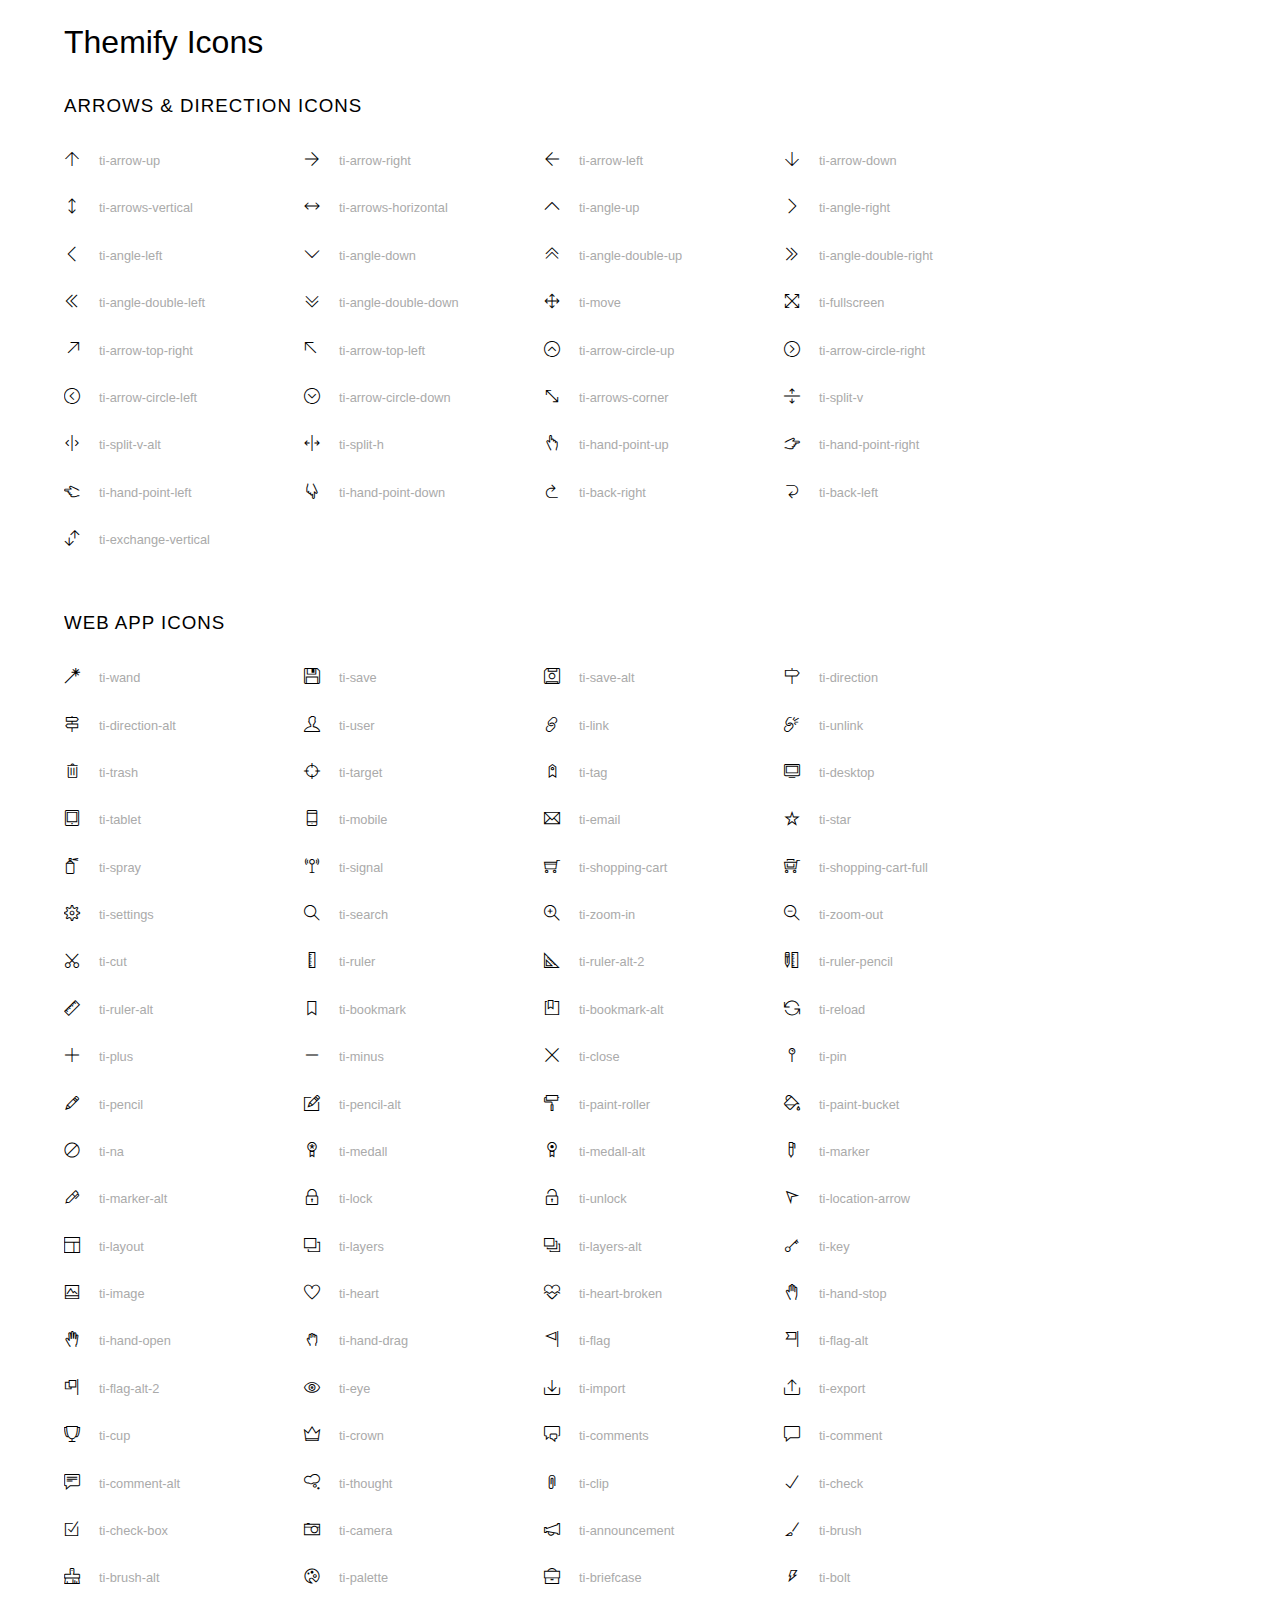
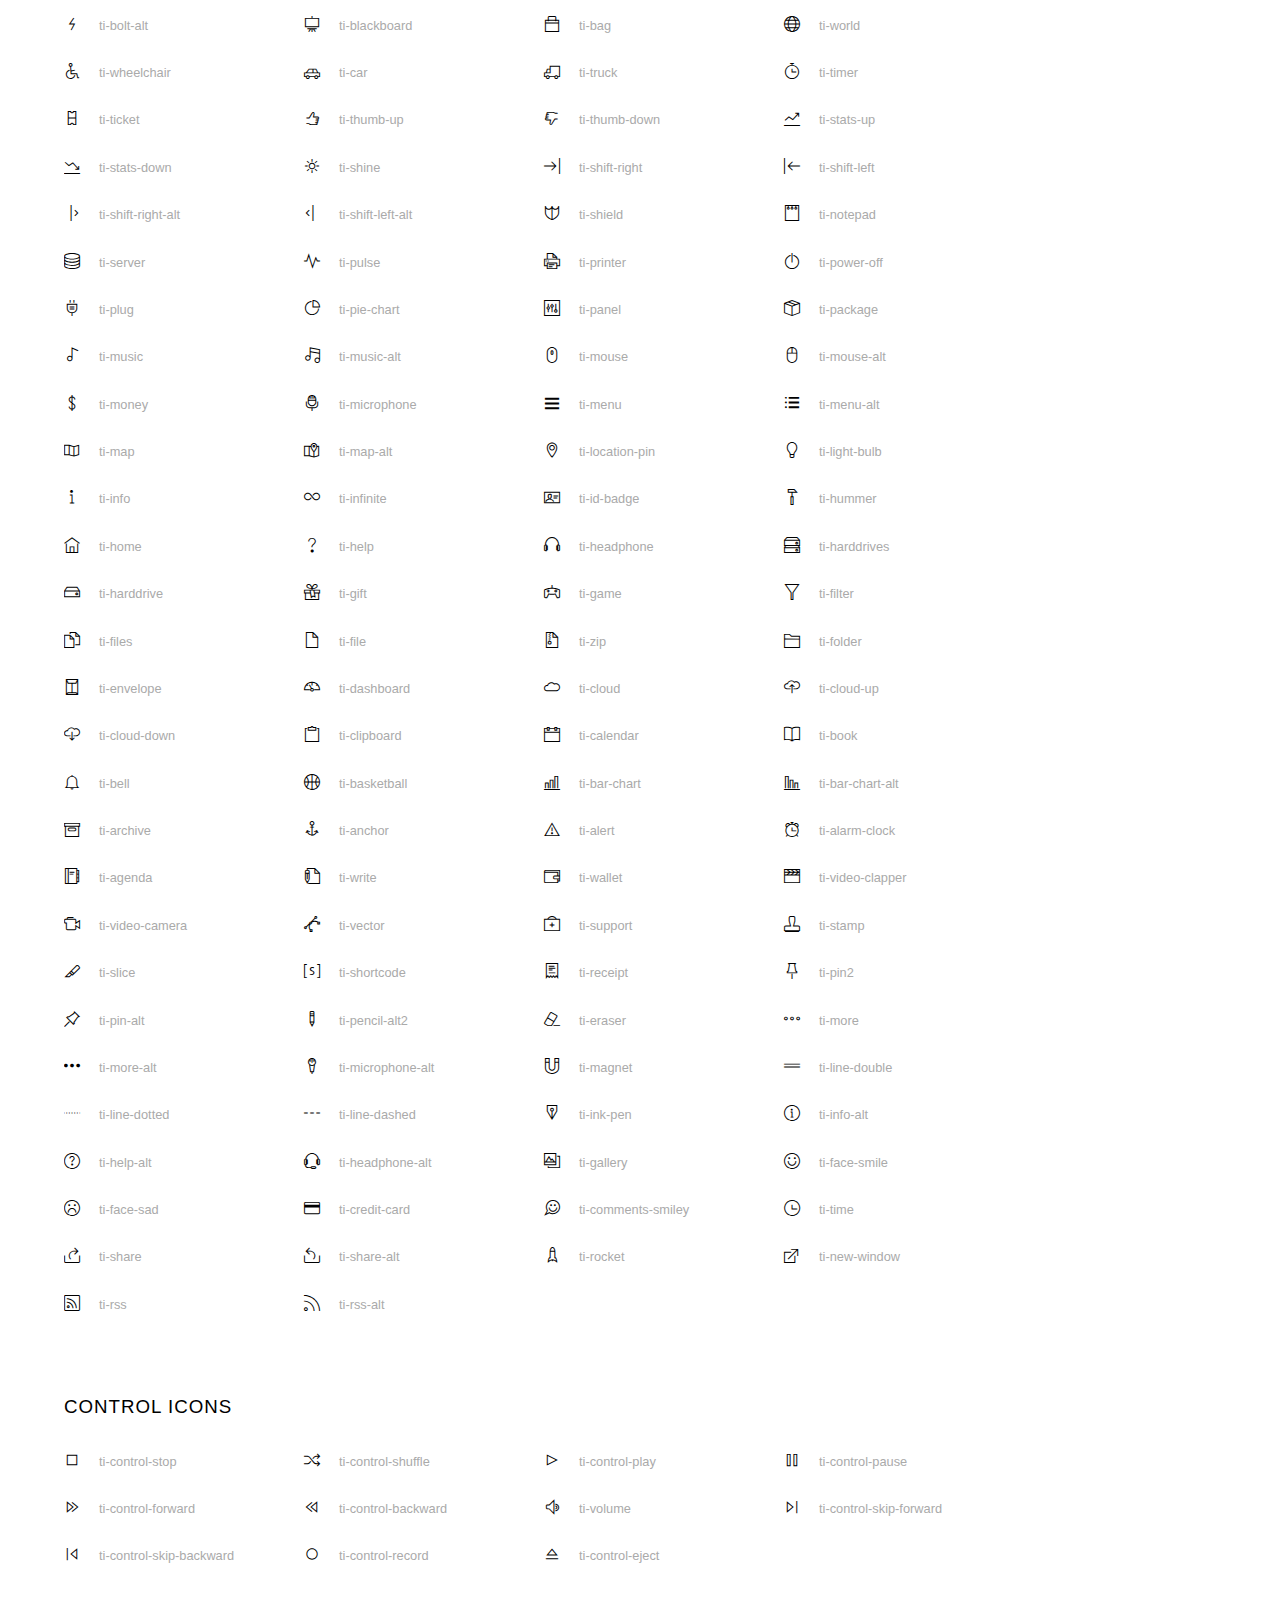
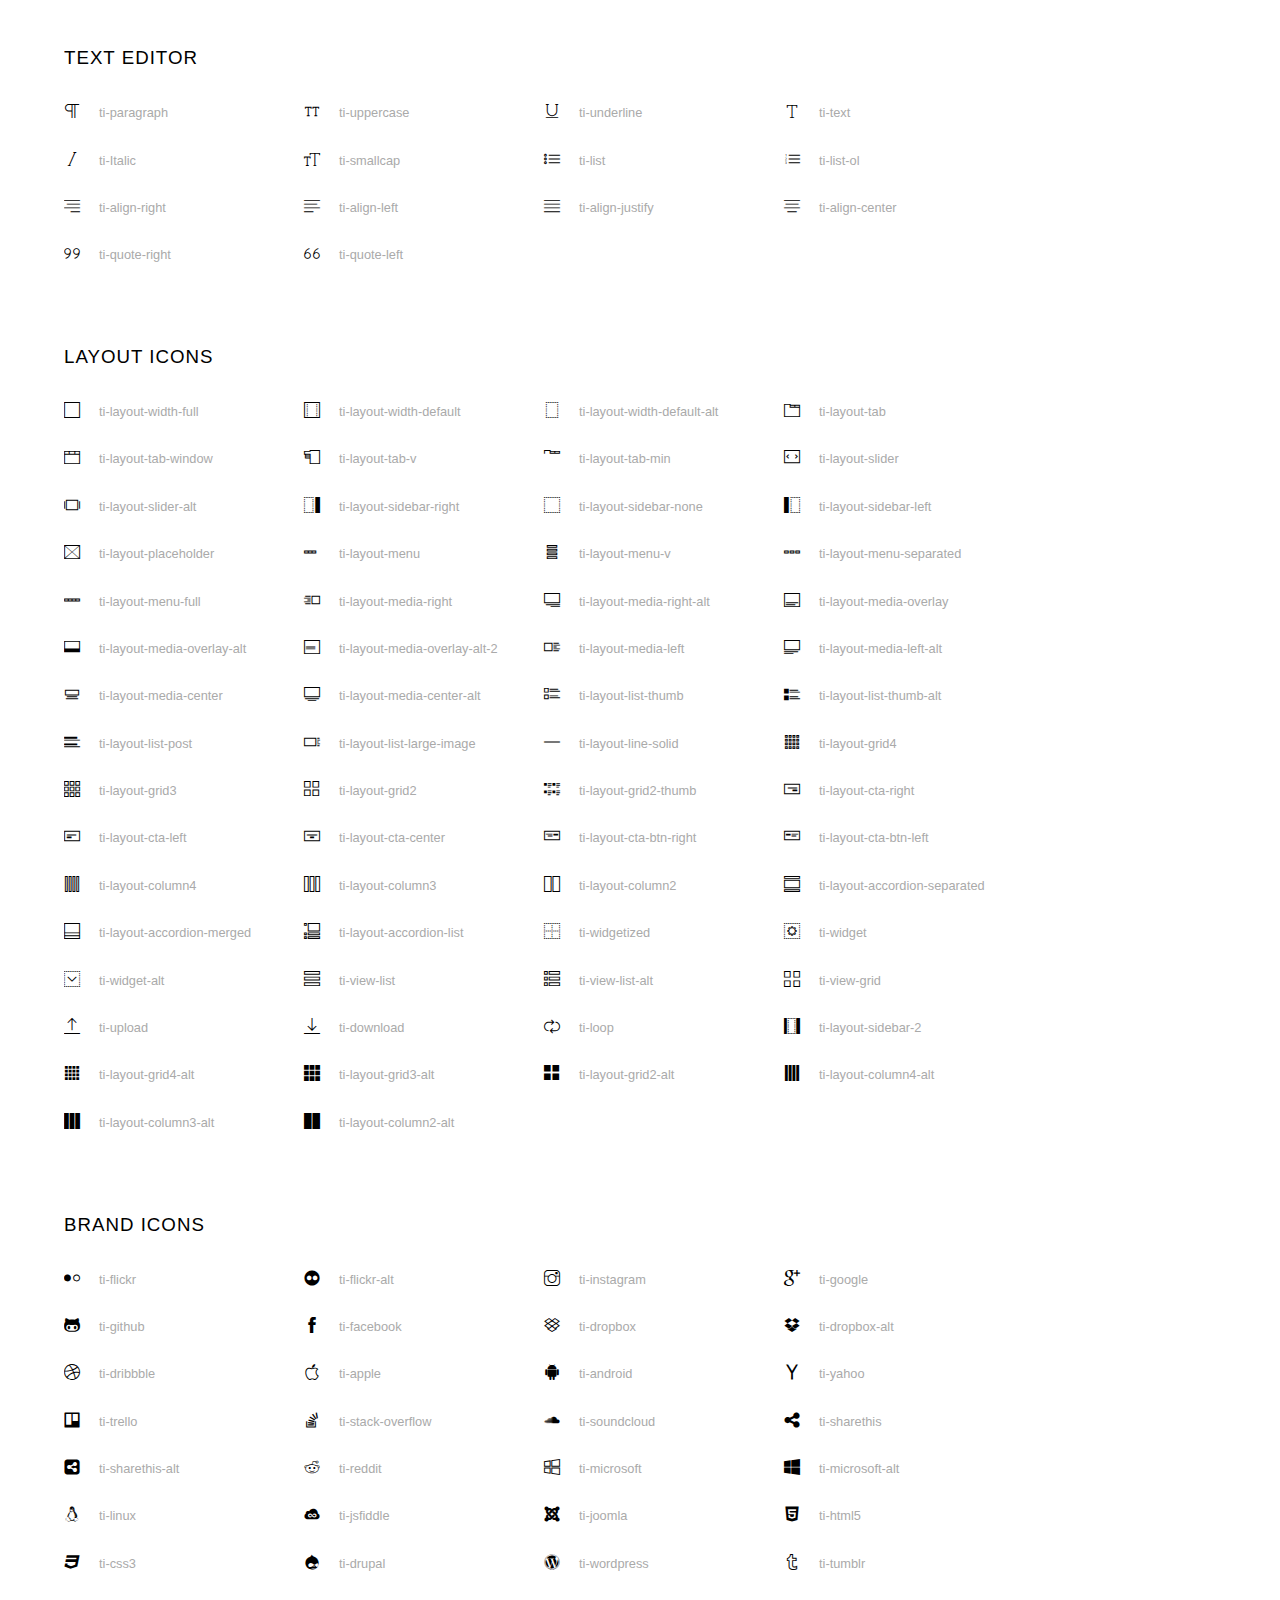
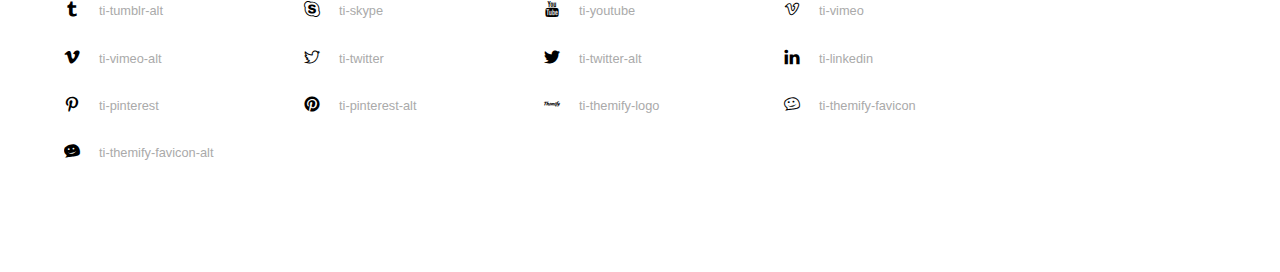
<file: font/themify-icons/index.html>
<!doctype html>
<html>
<head>
	<meta charset="utf-8">
	<title>Themify Icon Font</title>
	<meta name="viewport" content="width=device-width">
	<link rel="stylesheet" href="demo-files/demo.css">
	<link rel="stylesheet" href="themify-icons.css">
	<!--[if lt IE 8]><!-->
	<link rel="stylesheet" href="ie7/ie7.css">
	<!--<![endif]-->
</head>
<body>
	<h1>Themify Icons</h1>

	<div class="icon-section">

		<div class="icon-section">
			<h3>Arrows &amp; Direction Icons </h3>

			<div class="icon-container">
				<span class="ti-arrow-up"></span><span class="icon-name"> ti-arrow-up</span>
			</div>
			<div class="icon-container">
				<span class="ti-arrow-right"></span><span class="icon-name"> ti-arrow-right</span>
			</div>
			<div class="icon-container">
				<span class="ti-arrow-left"></span><span class="icon-name"> ti-arrow-left</span>
			</div>
			<div class="icon-container">
				<span class="ti-arrow-down"></span><span class="icon-name"> ti-arrow-down</span>
			</div>
			<div class="icon-container">
				<span class="ti-arrows-vertical"></span><span class="icon-name"> ti-arrows-vertical</span>
			</div>
			<div class="icon-container">
				<span class="ti-arrows-horizontal"></span><span class="icon-name"> ti-arrows-horizontal</span>
			</div>
			<div class="icon-container">
				<span class="ti-angle-up"></span><span class="icon-name"> ti-angle-up</span>
			</div>
			<div class="icon-container">
				<span class="ti-angle-right"></span><span class="icon-name"> ti-angle-right</span>
			</div>
			<div class="icon-container">
				<span class="ti-angle-left"></span><span class="icon-name"> ti-angle-left</span>
			</div>
			<div class="icon-container">
				<span class="ti-angle-down"></span><span class="icon-name"> ti-angle-down</span>
			</div>	
			<div class="icon-container">
				<span class="ti-angle-double-up"></span><span class="icon-name"> ti-angle-double-up</span>
			</div>
			<div class="icon-container">
				<span class="ti-angle-double-right"></span><span class="icon-name"> ti-angle-double-right</span>
			</div>
			<div class="icon-container">
				<span class="ti-angle-double-left"></span><span class="icon-name"> ti-angle-double-left</span>
			</div>
			<div class="icon-container">
				<span class="ti-angle-double-down"></span><span class="icon-name"> ti-angle-double-down</span>
			</div>					
			<div class="icon-container">
				<span class="ti-move"></span><span class="icon-name"> ti-move</span>
			</div>
			<div class="icon-container">
				<span class="ti-fullscreen"></span><span class="icon-name"> ti-fullscreen</span>
			</div>
			<div class="icon-container">
				<span class="ti-arrow-top-right"></span><span class="icon-name"> ti-arrow-top-right</span>
			</div>
			<div class="icon-container">
				<span class="ti-arrow-top-left"></span><span class="icon-name"> ti-arrow-top-left</span>
			</div>
			<div class="icon-container">
				<span class="ti-arrow-circle-up"></span><span class="icon-name"> ti-arrow-circle-up</span>
			</div>
			<div class="icon-container">
				<span class="ti-arrow-circle-right"></span><span class="icon-name"> ti-arrow-circle-right</span>
			</div>
			<div class="icon-container">
				<span class="ti-arrow-circle-left"></span><span class="icon-name"> ti-arrow-circle-left</span>
			</div>
			<div class="icon-container">
				<span class="ti-arrow-circle-down"></span><span class="icon-name"> ti-arrow-circle-down</span>
			</div>
			<div class="icon-container">
				<span class="ti-arrows-corner"></span><span class="icon-name"> ti-arrows-corner</span>
			</div>
			<div class="icon-container">
				<span class="ti-split-v"></span><span class="icon-name"> ti-split-v</span>
			</div>

			<div class="icon-container">
				<span class="ti-split-v-alt"></span><span class="icon-name"> ti-split-v-alt</span>
			</div>
			<div class="icon-container">
				<span class="ti-split-h"></span><span class="icon-name"> ti-split-h</span>
			</div>
			<div class="icon-container">
				<span class="ti-hand-point-up"></span><span class="icon-name"> ti-hand-point-up</span>
			</div>
			<div class="icon-container">
				<span class="ti-hand-point-right"></span><span class="icon-name"> ti-hand-point-right</span>
			</div>
			<div class="icon-container">
				<span class="ti-hand-point-left"></span><span class="icon-name"> ti-hand-point-left</span>
			</div>
			<div class="icon-container">
				<span class="ti-hand-point-down"></span><span class="icon-name"> ti-hand-point-down</span>
			</div>
			<div class="icon-container">
				<span class="ti-back-right"></span><span class="icon-name"> ti-back-right</span>
			</div>
			<div class="icon-container">
				<span class="ti-back-left"></span><span class="icon-name"> ti-back-left</span>
			</div>
			<div class="icon-container">
				<span class="ti-exchange-vertical"></span><span class="icon-name"> ti-exchange-vertical</span>
			</div>

		</div> <!-- Arrows Icons -->



		<h3>Web App Icons</h3>
		
		<div class="icon-section">

			<div class="icon-container">
				<span class="ti-wand"></span><span class="icon-name"> ti-wand</span>
			</div>
			<div class="icon-container">
				<span class="ti-save"></span><span class="icon-name"> ti-save</span>
			</div>
			<div class="icon-container">
				<span class="ti-save-alt"></span><span class="icon-name"> ti-save-alt</span>
			</div>

			<div class="icon-container">
				<span class="ti-direction"></span><span class="icon-name"> ti-direction</span>
			</div>
			<div class="icon-container">
				<span class="ti-direction-alt"></span><span class="icon-name"> ti-direction-alt</span>
			</div>
			<div class="icon-container">
				<span class="ti-user"></span><span class="icon-name"> ti-user</span>
			</div>
			<div class="icon-container">
				<span class="ti-link"></span><span class="icon-name"> ti-link</span>
			</div>
			<div class="icon-container">
				<span class="ti-unlink"></span><span class="icon-name"> ti-unlink</span>
			</div>
			<div class="icon-container">
				<span class="ti-trash"></span><span class="icon-name"> ti-trash</span>
			</div>
			<div class="icon-container">
				<span class="ti-target"></span><span class="icon-name"> ti-target</span>
			</div>
			<div class="icon-container">
				<span class="ti-tag"></span><span class="icon-name"> ti-tag</span>
			</div>
			<div class="icon-container">
				<span class="ti-desktop"></span><span class="icon-name"> ti-desktop</span>
			</div>
			<div class="icon-container">
				<span class="ti-tablet"></span><span class="icon-name"> ti-tablet</span>
			</div>
			<div class="icon-container">
				<span class="ti-mobile"></span><span class="icon-name"> ti-mobile</span>
			</div>
			<div class="icon-container">
				<span class="ti-email"></span><span class="icon-name"> ti-email</span>
			</div>	
			<div class="icon-container">
				<span class="ti-star"></span><span class="icon-name"> ti-star</span>
			</div>
			<div class="icon-container">
				<span class="ti-spray"></span><span class="icon-name"> ti-spray</span>
			</div>
			<div class="icon-container">
				<span class="ti-signal"></span><span class="icon-name"> ti-signal</span>
			</div>
			<div class="icon-container">
				<span class="ti-shopping-cart"></span><span class="icon-name"> ti-shopping-cart</span>
			</div>
			<div class="icon-container">
				<span class="ti-shopping-cart-full"></span><span class="icon-name"> ti-shopping-cart-full</span>
			</div>
			<div class="icon-container">
				<span class="ti-settings"></span><span class="icon-name"> ti-settings</span>
			</div>
			<div class="icon-container">
				<span class="ti-search"></span><span class="icon-name"> ti-search</span>
			</div>
			<div class="icon-container">
				<span class="ti-zoom-in"></span><span class="icon-name"> ti-zoom-in</span>
			</div>
			<div class="icon-container">
				<span class="ti-zoom-out"></span><span class="icon-name"> ti-zoom-out</span>
			</div>
			<div class="icon-container">
				<span class="ti-cut"></span><span class="icon-name"> ti-cut</span>
			</div>
			<div class="icon-container">
				<span class="ti-ruler"></span><span class="icon-name"> ti-ruler</span>
			</div>
			<div class="icon-container">
				<span class="ti-ruler-alt-2"></span><span class="icon-name"> ti-ruler-alt-2</span>
			</div>			
			<div class="icon-container">
				<span class="ti-ruler-pencil"></span><span class="icon-name"> ti-ruler-pencil</span>
			</div>
			<div class="icon-container">
				<span class="ti-ruler-alt"></span><span class="icon-name"> ti-ruler-alt</span>
			</div>
			<div class="icon-container">
				<span class="ti-bookmark"></span><span class="icon-name"> ti-bookmark</span>
			</div>
			<div class="icon-container">
				<span class="ti-bookmark-alt"></span><span class="icon-name"> ti-bookmark-alt</span>
			</div>
			<div class="icon-container">
				<span class="ti-reload"></span><span class="icon-name"> ti-reload</span>
			</div>
			<div class="icon-container">
				<span class="ti-plus"></span><span class="icon-name"> ti-plus</span>
			</div>
			<div class="icon-container">
				<span class="ti-minus"></span><span class="icon-name"> ti-minus</span>
			</div>
			<div class="icon-container">
				<span class="ti-close"></span><span class="icon-name"> ti-close</span>
			</div>			
			<div class="icon-container">
				<span class="ti-pin"></span><span class="icon-name"> ti-pin</span>
			</div>
			<div class="icon-container">
				<span class="ti-pencil"></span><span class="icon-name"> ti-pencil</span>
			</div>
					
		  	<div class="icon-container">
				<span class="ti-pencil-alt"></span><span class="icon-name"> ti-pencil-alt</span>
			</div>
			<div class="icon-container">
				<span class="ti-paint-roller"></span><span class="icon-name"> ti-paint-roller</span>
			</div>
			<div class="icon-container">
				<span class="ti-paint-bucket"></span><span class="icon-name"> ti-paint-bucket</span>
			</div>
			<div class="icon-container">
				<span class="ti-na"></span><span class="icon-name"> ti-na</span>
			</div>
			<div class="icon-container">
				<span class="ti-medall"></span><span class="icon-name"> ti-medall</span>
			</div>
			<div class="icon-container">
				<span class="ti-medall-alt"></span><span class="icon-name"> ti-medall-alt</span>
			</div>
			<div class="icon-container">
				<span class="ti-marker"></span><span class="icon-name"> ti-marker</span>
			</div>
			<div class="icon-container">
				<span class="ti-marker-alt"></span><span class="icon-name"> ti-marker-alt</span>
			</div>

			<div class="icon-container">
				<span class="ti-lock"></span><span class="icon-name"> ti-lock</span>
			</div>
			<div class="icon-container">
				<span class="ti-unlock"></span><span class="icon-name"> ti-unlock</span>
			</div>
			<div class="icon-container">
				<span class="ti-location-arrow"></span><span class="icon-name"> ti-location-arrow</span>
			</div>
			<div class="icon-container">
				<span class="ti-layout"></span><span class="icon-name"> ti-layout</span>
			</div>
			<div class="icon-container">
				<span class="ti-layers"></span><span class="icon-name"> ti-layers</span>
			</div>
			<div class="icon-container">
				<span class="ti-layers-alt"></span><span class="icon-name"> ti-layers-alt</span>
			</div>
			<div class="icon-container">
				<span class="ti-key"></span><span class="icon-name"> ti-key</span>
			</div>
			<div class="icon-container">
				<span class="ti-image"></span><span class="icon-name"> ti-image</span>
			</div>
			<div class="icon-container">
				<span class="ti-heart"></span><span class="icon-name"> ti-heart</span>
			</div>
			<div class="icon-container">
				<span class="ti-heart-broken"></span><span class="icon-name"> ti-heart-broken</span>
			</div>
			<div class="icon-container">
				<span class="ti-hand-stop"></span><span class="icon-name"> ti-hand-stop</span>
			</div>
			<div class="icon-container">
				<span class="ti-hand-open"></span><span class="icon-name"> ti-hand-open</span>
			</div>
			<div class="icon-container">
				<span class="ti-hand-drag"></span><span class="icon-name"> ti-hand-drag</span>
			</div>
			<div class="icon-container">
				<span class="ti-flag"></span><span class="icon-name"> ti-flag</span>
			</div>
			<div class="icon-container">
				<span class="ti-flag-alt"></span><span class="icon-name"> ti-flag-alt</span>
			</div>
			<div class="icon-container">
				<span class="ti-flag-alt-2"></span><span class="icon-name"> ti-flag-alt-2</span>
			</div>
			<div class="icon-container">
				<span class="ti-eye"></span><span class="icon-name"> ti-eye</span>
			</div>
			<div class="icon-container">
				<span class="ti-import"></span><span class="icon-name"> ti-import</span>
			</div>			
			<div class="icon-container">
				<span class="ti-export"></span><span class="icon-name"> ti-export</span>
			</div>
			<div class="icon-container">
				<span class="ti-cup"></span><span class="icon-name"> ti-cup</span>
			</div>
			<div class="icon-container">
				<span class="ti-crown"></span><span class="icon-name"> ti-crown</span>
			</div>
			<div class="icon-container">
				<span class="ti-comments"></span><span class="icon-name"> ti-comments</span>
			</div>
			<div class="icon-container">
				<span class="ti-comment"></span><span class="icon-name"> ti-comment</span>
			</div>
			<div class="icon-container">
				<span class="ti-comment-alt"></span><span class="icon-name"> ti-comment-alt</span>
			</div>
			<div class="icon-container">
				<span class="ti-thought"></span><span class="icon-name"> ti-thought</span>
			</div>			
			<div class="icon-container">
				<span class="ti-clip"></span><span class="icon-name"> ti-clip</span>
			</div>

			<div class="icon-container">
				<span class="ti-check"></span><span class="icon-name"> ti-check</span>
			</div>
			<div class="icon-container">
				<span class="ti-check-box"></span><span class="icon-name"> ti-check-box</span>
			</div>
			<div class="icon-container">
				<span class="ti-camera"></span><span class="icon-name"> ti-camera</span>
			</div>
			<div class="icon-container">
				<span class="ti-announcement"></span><span class="icon-name"> ti-announcement</span>
			</div>
			<div class="icon-container">
				<span class="ti-brush"></span><span class="icon-name"> ti-brush</span>
			</div>
			<div class="icon-container">
				<span class="ti-brush-alt"></span><span class="icon-name"> ti-brush-alt</span>
			</div>
			<div class="icon-container">
				<span class="ti-palette"></span><span class="icon-name"> ti-palette</span>
			</div>			
			<div class="icon-container">
				<span class="ti-briefcase"></span><span class="icon-name"> ti-briefcase</span>
			</div>
			<div class="icon-container">
				<span class="ti-bolt"></span><span class="icon-name"> ti-bolt</span>
			</div>
			<div class="icon-container">
				<span class="ti-bolt-alt"></span><span class="icon-name"> ti-bolt-alt</span>
			</div>
			<div class="icon-container">
				<span class="ti-blackboard"></span><span class="icon-name"> ti-blackboard</span>
			</div>
			<div class="icon-container">
				<span class="ti-bag"></span><span class="icon-name"> ti-bag</span>
			</div>
			<div class="icon-container">
				<span class="ti-world"></span><span class="icon-name"> ti-world</span>
			</div>
			<div class="icon-container">
				<span class="ti-wheelchair"></span><span class="icon-name"> ti-wheelchair</span>
			</div>
			<div class="icon-container">
				<span class="ti-car"></span><span class="icon-name"> ti-car</span>
			</div>
			<div class="icon-container">
				<span class="ti-truck"></span><span class="icon-name"> ti-truck</span>
			</div>
			<div class="icon-container">
				<span class="ti-timer"></span><span class="icon-name"> ti-timer</span>
			</div>
			<div class="icon-container">
				<span class="ti-ticket"></span><span class="icon-name"> ti-ticket</span>
			</div>
			<div class="icon-container">
				<span class="ti-thumb-up"></span><span class="icon-name"> ti-thumb-up</span>
			</div>
			<div class="icon-container">
				<span class="ti-thumb-down"></span><span class="icon-name"> ti-thumb-down</span>
			</div>

			<div class="icon-container">
				<span class="ti-stats-up"></span><span class="icon-name"> ti-stats-up</span>
			</div>
			<div class="icon-container">
				<span class="ti-stats-down"></span><span class="icon-name"> ti-stats-down</span>
			</div>
			<div class="icon-container">
				<span class="ti-shine"></span><span class="icon-name"> ti-shine</span>
			</div>
			<div class="icon-container">
				<span class="ti-shift-right"></span><span class="icon-name"> ti-shift-right</span>
			</div>
			<div class="icon-container">
				<span class="ti-shift-left"></span><span class="icon-name"> ti-shift-left</span>
			</div>

			<div class="icon-container">
				<span class="ti-shift-right-alt"></span><span class="icon-name"> ti-shift-right-alt</span>
			</div>
			<div class="icon-container">
				<span class="ti-shift-left-alt"></span><span class="icon-name"> ti-shift-left-alt</span>
			</div>
			<div class="icon-container">
				<span class="ti-shield"></span><span class="icon-name"> ti-shield</span>
			</div>
			<div class="icon-container">
				<span class="ti-notepad"></span><span class="icon-name"> ti-notepad</span>
			</div>
			<div class="icon-container">
				<span class="ti-server"></span><span class="icon-name"> ti-server</span>
			</div>

			<div class="icon-container">
				<span class="ti-pulse"></span><span class="icon-name"> ti-pulse</span>
			</div>
			<div class="icon-container">
				<span class="ti-printer"></span><span class="icon-name"> ti-printer</span>
			</div>
			<div class="icon-container">
				<span class="ti-power-off"></span><span class="icon-name"> ti-power-off</span>
			</div>
			<div class="icon-container">
				<span class="ti-plug"></span><span class="icon-name"> ti-plug</span>
			</div>
			<div class="icon-container">
				<span class="ti-pie-chart"></span><span class="icon-name"> ti-pie-chart</span>
			</div>

			<div class="icon-container">
				<span class="ti-panel"></span><span class="icon-name"> ti-panel</span>
			</div>
			<div class="icon-container">
				<span class="ti-package"></span><span class="icon-name"> ti-package</span>
			</div>
			<div class="icon-container">
				<span class="ti-music"></span><span class="icon-name"> ti-music</span>
			</div>
			<div class="icon-container">
				<span class="ti-music-alt"></span><span class="icon-name"> ti-music-alt</span>
			</div>
			<div class="icon-container">
				<span class="ti-mouse"></span><span class="icon-name"> ti-mouse</span>
			</div>
			<div class="icon-container">
				<span class="ti-mouse-alt"></span><span class="icon-name"> ti-mouse-alt</span>
			</div>
			<div class="icon-container">
				<span class="ti-money"></span><span class="icon-name"> ti-money</span>
			</div>
			<div class="icon-container">
				<span class="ti-microphone"></span><span class="icon-name"> ti-microphone</span>
			</div>
			<div class="icon-container">
				<span class="ti-menu"></span><span class="icon-name"> ti-menu</span>
			</div>
			<div class="icon-container">
				<span class="ti-menu-alt"></span><span class="icon-name"> ti-menu-alt</span>
			</div>
			<div class="icon-container">
				<span class="ti-map"></span><span class="icon-name"> ti-map</span>
			</div>
			<div class="icon-container">
				<span class="ti-map-alt"></span><span class="icon-name"> ti-map-alt</span>
			</div>

			<div class="icon-container">
				<span class="ti-location-pin"></span><span class="icon-name"> ti-location-pin</span>
			</div>

			<div class="icon-container">
				<span class="ti-light-bulb"></span><span class="icon-name"> ti-light-bulb</span>
			</div>
			<div class="icon-container">
				<span class="ti-info"></span><span class="icon-name"> ti-info</span>
			</div>
			<div class="icon-container">
				<span class="ti-infinite"></span><span class="icon-name"> ti-infinite</span>
			</div>
			<div class="icon-container">
				<span class="ti-id-badge"></span><span class="icon-name"> ti-id-badge</span>
			</div>
			<div class="icon-container">
				<span class="ti-hummer"></span><span class="icon-name"> ti-hummer</span>
			</div>
			<div class="icon-container">
				<span class="ti-home"></span><span class="icon-name"> ti-home</span>
			</div>
			<div class="icon-container">
				<span class="ti-help"></span><span class="icon-name"> ti-help</span>
			</div>
			<div class="icon-container">
				<span class="ti-headphone"></span><span class="icon-name"> ti-headphone</span>
			</div>
			<div class="icon-container">
				<span class="ti-harddrives"></span><span class="icon-name"> ti-harddrives</span>
			</div>
			<div class="icon-container">
				<span class="ti-harddrive"></span><span class="icon-name"> ti-harddrive</span>
			</div>
			<div class="icon-container">
				<span class="ti-gift"></span><span class="icon-name"> ti-gift</span>
			</div>
			<div class="icon-container">
				<span class="ti-game"></span><span class="icon-name"> ti-game</span>
			</div>
			<div class="icon-container">
				<span class="ti-filter"></span><span class="icon-name"> ti-filter</span>
			</div>
			<div class="icon-container">
				<span class="ti-files"></span><span class="icon-name"> ti-files</span>
			</div>
			<div class="icon-container">
				<span class="ti-file"></span><span class="icon-name"> ti-file</span>
			</div>
			<div class="icon-container">
				<span class="ti-zip"></span><span class="icon-name"> ti-zip</span>
			</div>
			<div class="icon-container">
				<span class="ti-folder"></span><span class="icon-name"> ti-folder</span>
			</div>			
			<div class="icon-container">
				<span class="ti-envelope"></span><span class="icon-name"> ti-envelope</span>
			</div>


			<div class="icon-container">
				<span class="ti-dashboard"></span><span class="icon-name"> ti-dashboard</span>
			</div>
			<div class="icon-container">
				<span class="ti-cloud"></span><span class="icon-name"> ti-cloud</span>
			</div>
			<div class="icon-container">
				<span class="ti-cloud-up"></span><span class="icon-name"> ti-cloud-up</span>
			</div>
			<div class="icon-container">
				<span class="ti-cloud-down"></span><span class="icon-name"> ti-cloud-down</span>
			</div>
			<div class="icon-container">
				<span class="ti-clipboard"></span><span class="icon-name"> ti-clipboard</span>
			</div>
			<div class="icon-container">
				<span class="ti-calendar"></span><span class="icon-name"> ti-calendar</span>
			</div>
			<div class="icon-container">
				<span class="ti-book"></span><span class="icon-name"> ti-book</span>
			</div>
			<div class="icon-container">
				<span class="ti-bell"></span><span class="icon-name"> ti-bell</span>
			</div>
			<div class="icon-container">
				<span class="ti-basketball"></span><span class="icon-name"> ti-basketball</span>
			</div>
			<div class="icon-container">
				<span class="ti-bar-chart"></span><span class="icon-name"> ti-bar-chart</span>
			</div>
			<div class="icon-container">
				<span class="ti-bar-chart-alt"></span><span class="icon-name"> ti-bar-chart-alt</span>
			</div>


			<div class="icon-container">
				<span class="ti-archive"></span><span class="icon-name"> ti-archive</span>
			</div>
			<div class="icon-container">
				<span class="ti-anchor"></span><span class="icon-name"> ti-anchor</span>
			</div>

			<div class="icon-container">
				<span class="ti-alert"></span><span class="icon-name"> ti-alert</span>
			</div>
			<div class="icon-container">
				<span class="ti-alarm-clock"></span><span class="icon-name"> ti-alarm-clock</span>
			</div>
			<div class="icon-container">
				<span class="ti-agenda"></span><span class="icon-name"> ti-agenda</span>
			</div>
			<div class="icon-container">
				<span class="ti-write"></span><span class="icon-name"> ti-write</span>
			</div>

			<div class="icon-container">
				<span class="ti-wallet"></span><span class="icon-name"> ti-wallet</span>
			</div>
			<div class="icon-container">
				<span class="ti-video-clapper"></span><span class="icon-name"> ti-video-clapper</span>
			</div>
			<div class="icon-container">
				<span class="ti-video-camera"></span><span class="icon-name"> ti-video-camera</span>
			</div>
			<div class="icon-container">
				<span class="ti-vector"></span><span class="icon-name"> ti-vector</span>
			</div>

			<div class="icon-container">
				<span class="ti-support"></span><span class="icon-name"> ti-support</span>
			</div>
			<div class="icon-container">
				<span class="ti-stamp"></span><span class="icon-name"> ti-stamp</span>
			</div>
			<div class="icon-container">
				<span class="ti-slice"></span><span class="icon-name"> ti-slice</span>
			</div>
			<div class="icon-container">
				<span class="ti-shortcode"></span><span class="icon-name"> ti-shortcode</span>
			</div>
			<div class="icon-container">
				<span class="ti-receipt"></span><span class="icon-name"> ti-receipt</span>
			</div>
			<div class="icon-container">
				<span class="ti-pin2"></span><span class="icon-name"> ti-pin2</span>
			</div>
			<div class="icon-container">
				<span class="ti-pin-alt"></span><span class="icon-name"> ti-pin-alt</span>
			</div>
			<div class="icon-container">
				<span class="ti-pencil-alt2"></span><span class="icon-name"> ti-pencil-alt2</span>
			</div>
			<div class="icon-container">
				<span class="ti-eraser"></span><span class="icon-name"> ti-eraser</span>
			</div>			
			<div class="icon-container">
				<span class="ti-more"></span><span class="icon-name"> ti-more</span>
			</div>
			<div class="icon-container">
				<span class="ti-more-alt"></span><span class="icon-name"> ti-more-alt</span>
			</div>
			<div class="icon-container">
				<span class="ti-microphone-alt"></span><span class="icon-name"> ti-microphone-alt</span>
			</div>
			<div class="icon-container">
				<span class="ti-magnet"></span><span class="icon-name"> ti-magnet</span>
			</div>
			<div class="icon-container">
				<span class="ti-line-double"></span><span class="icon-name"> ti-line-double</span>
			</div>
			<div class="icon-container">
				<span class="ti-line-dotted"></span><span class="icon-name"> ti-line-dotted</span>
			</div>
			<div class="icon-container">
				<span class="ti-line-dashed"></span><span class="icon-name"> ti-line-dashed</span>
			</div>

			<div class="icon-container">
				<span class="ti-ink-pen"></span><span class="icon-name"> ti-ink-pen</span>
			</div>
			<div class="icon-container">
				<span class="ti-info-alt"></span><span class="icon-name"> ti-info-alt</span>
			</div>
			<div class="icon-container">
				<span class="ti-help-alt"></span><span class="icon-name"> ti-help-alt</span>
			</div>
			<div class="icon-container">
				<span class="ti-headphone-alt"></span><span class="icon-name"> ti-headphone-alt</span>
			</div>

			<div class="icon-container">
				<span class="ti-gallery"></span><span class="icon-name"> ti-gallery</span>
			</div>
			<div class="icon-container">
				<span class="ti-face-smile"></span><span class="icon-name"> ti-face-smile</span>
			</div>
			<div class="icon-container">
				<span class="ti-face-sad"></span><span class="icon-name"> ti-face-sad</span>
			</div>
			<div class="icon-container">
				<span class="ti-credit-card"></span><span class="icon-name"> ti-credit-card</span>
			</div>
			<div class="icon-container">
				<span class="ti-comments-smiley"></span><span class="icon-name"> ti-comments-smiley</span>
			</div>
			<div class="icon-container">
				<span class="ti-time"></span><span class="icon-name"> ti-time</span>
			</div>
			<div class="icon-container">
				<span class="ti-share"></span><span class="icon-name"> ti-share</span>
			</div>
			<div class="icon-container">
				<span class="ti-share-alt"></span><span class="icon-name"> ti-share-alt</span>
			</div>
			<div class="icon-container">
				<span class="ti-rocket"></span><span class="icon-name"> ti-rocket</span>
			</div>

			<div class="icon-container">
				<span class="ti-new-window"></span><span class="icon-name"> ti-new-window</span>
			</div>

			<div class="icon-container">
				<span class="ti-rss"></span><span class="icon-name"> ti-rss</span>
			</div>

			<div class="icon-container">
				<span class="ti-rss-alt"></span><span class="icon-name"> ti-rss-alt</span>
			</div>
			
		</div><!-- Web App Icons -->


		<div class="icon-section">
			<h3>Control Icons</h3>
			<div class="icon-container">
				<span class="ti-control-stop"></span><span class="icon-name"> ti-control-stop</span>
			</div>
			<div class="icon-container">
				<span class="ti-control-shuffle"></span><span class="icon-name"> ti-control-shuffle</span>
			</div>
			<div class="icon-container">
				<span class="ti-control-play"></span><span class="icon-name"> ti-control-play</span>
			</div>
			<div class="icon-container">
				<span class="ti-control-pause"></span><span class="icon-name"> ti-control-pause</span>
			</div>
			<div class="icon-container">
				<span class="ti-control-forward"></span><span class="icon-name"> ti-control-forward</span>
			</div>
			<div class="icon-container">
				<span class="ti-control-backward"></span><span class="icon-name"> ti-control-backward</span>
			</div>	
			<div class="icon-container">
				<span class="ti-volume"></span><span class="icon-name"> ti-volume</span>
			</div>
			<div class="icon-container">
				<span class="ti-control-skip-forward"></span><span class="icon-name"> ti-control-skip-forward</span>
			</div>
			<div class="icon-container">
				<span class="ti-control-skip-backward"></span><span class="icon-name"> ti-control-skip-backward</span>
			</div>
			<div class="icon-container">
				<span class="ti-control-record"></span><span class="icon-name"> ti-control-record</span>
			</div>
			<div class="icon-container">
				<span class="ti-control-eject"></span><span class="icon-name"> ti-control-eject</span>
			</div>			
		</div> <!-- Control Icons -->


		<div class="icon-section">
			<h3>Text Editor</h3>

			<div class="icon-container">
				<span class="ti-paragraph"></span><span class="icon-name"> ti-paragraph</span>
			</div>
			<div class="icon-container">
				<span class="ti-uppercase"></span><span class="icon-name"> ti-uppercase</span>
			</div>

			<div class="icon-container">
				<span class="ti-underline"></span><span class="icon-name"> ti-underline</span>
			</div>
			<div class="icon-container">
				<span class="ti-text"></span><span class="icon-name"> ti-text</span>
			</div>
			<div class="icon-container">
				<span class="ti-Italic"></span><span class="icon-name"> ti-Italic</span>
			</div>
			<div class="icon-container">
				<span class="ti-smallcap"></span><span class="icon-name"> ti-smallcap</span>
			</div>
			<div class="icon-container">
				<span class="ti-list"></span><span class="icon-name"> ti-list</span>
			</div>
			<div class="icon-container">
				<span class="ti-list-ol"></span><span class="icon-name"> ti-list-ol</span>
			</div>
			<div class="icon-container">
				<span class="ti-align-right"></span><span class="icon-name"> ti-align-right</span>
			</div>
			<div class="icon-container">
				<span class="ti-align-left"></span><span class="icon-name"> ti-align-left</span>
			</div>
			<div class="icon-container">
				<span class="ti-align-justify"></span><span class="icon-name"> ti-align-justify</span>
			</div>
			<div class="icon-container">
				<span class="ti-align-center"></span><span class="icon-name"> ti-align-center</span>
			</div>
			<div class="icon-container">
				<span class="ti-quote-right"></span><span class="icon-name"> ti-quote-right</span>
			</div>
			<div class="icon-container">
				<span class="ti-quote-left"></span><span class="icon-name"> ti-quote-left</span>
			</div>

		</div> <!-- Text Editor -->



		<div class="icon-section">
			<h3>Layout Icons</h3>
			<div class="icon-container">
				<span class="ti-layout-width-full"></span><span class="icon-name"> ti-layout-width-full</span>
			</div>
			<div class="icon-container">
				<span class="ti-layout-width-default"></span><span class="icon-name"> ti-layout-width-default</span>
			</div>
			<div class="icon-container">
				<span class="ti-layout-width-default-alt"></span><span class="icon-name"> ti-layout-width-default-alt</span>
			</div>
			<div class="icon-container">
				<span class="ti-layout-tab"></span><span class="icon-name"> ti-layout-tab</span>
			</div>
			<div class="icon-container">
				<span class="ti-layout-tab-window"></span><span class="icon-name"> ti-layout-tab-window</span>
			</div>
			<div class="icon-container">
				<span class="ti-layout-tab-v"></span><span class="icon-name"> ti-layout-tab-v</span>
			</div>
			<div class="icon-container">
				<span class="ti-layout-tab-min"></span><span class="icon-name"> ti-layout-tab-min</span>
			</div>
			<div class="icon-container">
				<span class="ti-layout-slider"></span><span class="icon-name"> ti-layout-slider</span>
			</div>
			<div class="icon-container">
				<span class="ti-layout-slider-alt"></span><span class="icon-name"> ti-layout-slider-alt</span>
			</div>
			<div class="icon-container">
				<span class="ti-layout-sidebar-right"></span><span class="icon-name"> ti-layout-sidebar-right</span>
			</div>
			<div class="icon-container">
				<span class="ti-layout-sidebar-none"></span><span class="icon-name"> ti-layout-sidebar-none</span>
			</div>
			<div class="icon-container">
				<span class="ti-layout-sidebar-left"></span><span class="icon-name"> ti-layout-sidebar-left</span>
			</div>
			<div class="icon-container">
				<span class="ti-layout-placeholder"></span><span class="icon-name"> ti-layout-placeholder</span>
			</div>
			<div class="icon-container">
				<span class="ti-layout-menu"></span><span class="icon-name"> ti-layout-menu</span>
			</div>
			<div class="icon-container">
				<span class="ti-layout-menu-v"></span><span class="icon-name"> ti-layout-menu-v</span>
			</div>
			<div class="icon-container">
				<span class="ti-layout-menu-separated"></span><span class="icon-name"> ti-layout-menu-separated</span>
			</div>
			<div class="icon-container">
				<span class="ti-layout-menu-full"></span><span class="icon-name"> ti-layout-menu-full</span>
			</div>
			<div class="icon-container">
				<span class="ti-layout-media-right"></span><span class="icon-name"> ti-layout-media-right</span>
			</div>
			<div class="icon-container">
				<span class="ti-layout-media-right-alt"></span><span class="icon-name"> ti-layout-media-right-alt</span>
			</div>
			<div class="icon-container">
				<span class="ti-layout-media-overlay"></span><span class="icon-name"> ti-layout-media-overlay</span>
			</div>
			<div class="icon-container">
				<span class="ti-layout-media-overlay-alt"></span><span class="icon-name"> ti-layout-media-overlay-alt</span>
			</div>
			<div class="icon-container">
				<span class="ti-layout-media-overlay-alt-2"></span><span class="icon-name"> ti-layout-media-overlay-alt-2</span>
			</div>
			<div class="icon-container">
				<span class="ti-layout-media-left"></span><span class="icon-name"> ti-layout-media-left</span>
			</div>
			<div class="icon-container">
				<span class="ti-layout-media-left-alt"></span><span class="icon-name"> ti-layout-media-left-alt</span>
			</div>
			<div class="icon-container">
				<span class="ti-layout-media-center"></span><span class="icon-name"> ti-layout-media-center</span>
			</div>
			<div class="icon-container">
				<span class="ti-layout-media-center-alt"></span><span class="icon-name"> ti-layout-media-center-alt</span>
			</div>
			<div class="icon-container">
				<span class="ti-layout-list-thumb"></span><span class="icon-name"> ti-layout-list-thumb</span>
			</div>
			<div class="icon-container">
				<span class="ti-layout-list-thumb-alt"></span><span class="icon-name"> ti-layout-list-thumb-alt</span>
			</div>
			<div class="icon-container">
				<span class="ti-layout-list-post"></span><span class="icon-name"> ti-layout-list-post</span>
			</div>
			<div class="icon-container">
				<span class="ti-layout-list-large-image"></span><span class="icon-name"> ti-layout-list-large-image</span>
			</div>
			<div class="icon-container">
				<span class="ti-layout-line-solid"></span><span class="icon-name"> ti-layout-line-solid</span>
			</div>
			<div class="icon-container">
				<span class="ti-layout-grid4"></span><span class="icon-name"> ti-layout-grid4</span>
			</div>
			<div class="icon-container">
				<span class="ti-layout-grid3"></span><span class="icon-name"> ti-layout-grid3</span>
			</div>
			<div class="icon-container">
				<span class="ti-layout-grid2"></span><span class="icon-name"> ti-layout-grid2</span>
			</div>
			<div class="icon-container">
				<span class="ti-layout-grid2-thumb"></span><span class="icon-name"> ti-layout-grid2-thumb</span>
			</div>
			<div class="icon-container">
				<span class="ti-layout-cta-right"></span><span class="icon-name"> ti-layout-cta-right</span>
			</div>
			<div class="icon-container">
				<span class="ti-layout-cta-left"></span><span class="icon-name"> ti-layout-cta-left</span>
			</div>
			<div class="icon-container">
				<span class="ti-layout-cta-center"></span><span class="icon-name"> ti-layout-cta-center</span>
			</div>
			<div class="icon-container">
				<span class="ti-layout-cta-btn-right"></span><span class="icon-name"> ti-layout-cta-btn-right</span>
			</div>
			<div class="icon-container">
				<span class="ti-layout-cta-btn-left"></span><span class="icon-name"> ti-layout-cta-btn-left</span>
			</div>
			<div class="icon-container">
				<span class="ti-layout-column4"></span><span class="icon-name"> ti-layout-column4</span>
			</div>
			<div class="icon-container">
				<span class="ti-layout-column3"></span><span class="icon-name"> ti-layout-column3</span>
			</div>
			<div class="icon-container">
				<span class="ti-layout-column2"></span><span class="icon-name"> ti-layout-column2</span>
			</div>
			<div class="icon-container">
				<span class="ti-layout-accordion-separated"></span><span class="icon-name"> ti-layout-accordion-separated</span>
			</div>
			<div class="icon-container">
				<span class="ti-layout-accordion-merged"></span><span class="icon-name"> ti-layout-accordion-merged</span>
			</div>
			<div class="icon-container">
				<span class="ti-layout-accordion-list"></span><span class="icon-name"> ti-layout-accordion-list</span>
			</div>
			<div class="icon-container">
				<span class="ti-widgetized"></span><span class="icon-name"> ti-widgetized</span>
			</div>
			<div class="icon-container">
				<span class="ti-widget"></span><span class="icon-name"> ti-widget</span>
			</div>
			<div class="icon-container">
				<span class="ti-widget-alt"></span><span class="icon-name"> ti-widget-alt</span>
			</div>
			<div class="icon-container">
				<span class="ti-view-list"></span><span class="icon-name"> ti-view-list</span>
			</div>
			<div class="icon-container">
				<span class="ti-view-list-alt"></span><span class="icon-name"> ti-view-list-alt</span>
			</div>
			<div class="icon-container">
				<span class="ti-view-grid"></span><span class="icon-name"> ti-view-grid</span>
			</div>
			<div class="icon-container">
				<span class="ti-upload"></span><span class="icon-name"> ti-upload</span>
			</div>
			<div class="icon-container">
				<span class="ti-download"></span><span class="icon-name"> ti-download</span>
			</div>	
			<div class="icon-container">
				<span class="ti-loop"></span><span class="icon-name"> ti-loop</span>
			</div>
			<div class="icon-container">
				<span class="ti-layout-sidebar-2"></span><span class="icon-name"> ti-layout-sidebar-2</span>
			</div>
			<div class="icon-container">
				<span class="ti-layout-grid4-alt"></span><span class="icon-name"> ti-layout-grid4-alt</span>
			</div>
			<div class="icon-container">
				<span class="ti-layout-grid3-alt"></span><span class="icon-name"> ti-layout-grid3-alt</span>
			</div>
			<div class="icon-container">
				<span class="ti-layout-grid2-alt"></span><span class="icon-name"> ti-layout-grid2-alt</span>
			</div>
			<div class="icon-container">
				<span class="ti-layout-column4-alt"></span><span class="icon-name"> ti-layout-column4-alt</span>
			</div>
			<div class="icon-container">
				<span class="ti-layout-column3-alt"></span><span class="icon-name"> ti-layout-column3-alt</span>
			</div>
			<div class="icon-container">
				<span class="ti-layout-column2-alt"></span><span class="icon-name"> ti-layout-column2-alt</span>
			</div>		


		</div> <!-- Layout Icons -->


		<div class="icon-section">
			<h3>Brand Icons</h3>

			<div class="icon-container">
				<span class="ti-flickr"></span><span class="icon-name"> ti-flickr</span>
			</div>
			<div class="icon-container">
				<span class="ti-flickr-alt"></span><span class="icon-name"> ti-flickr-alt</span>
			</div>			
			<div class="icon-container">
				<span class="ti-instagram"></span><span class="icon-name"> ti-instagram</span>
			</div>
			<div class="icon-container">
				<span class="ti-google"></span><span class="icon-name"> ti-google</span>
			</div>
			<div class="icon-container">
				<span class="ti-github"></span><span class="icon-name"> ti-github</span>
			</div>

			<div class="icon-container">
				<span class="ti-facebook"></span><span class="icon-name"> ti-facebook</span>
			</div>
			<div class="icon-container">
				<span class="ti-dropbox"></span><span class="icon-name"> ti-dropbox</span>
			</div>
			<div class="icon-container">
				<span class="ti-dropbox-alt"></span><span class="icon-name"> ti-dropbox-alt</span>
			</div>
			<div class="icon-container">
				<span class="ti-dribbble"></span><span class="icon-name"> ti-dribbble</span>
			</div>
			<div class="icon-container">
				<span class="ti-apple"></span><span class="icon-name"> ti-apple</span>
			</div>
			<div class="icon-container">
				<span class="ti-android"></span><span class="icon-name"> ti-android</span>
			</div>
			<div class="icon-container">
				<span class="ti-yahoo"></span><span class="icon-name"> ti-yahoo</span>
			</div>
			<div class="icon-container">
				<span class="ti-trello"></span><span class="icon-name"> ti-trello</span>
			</div>
			<div class="icon-container">
				<span class="ti-stack-overflow"></span><span class="icon-name"> ti-stack-overflow</span>
			</div>
			<div class="icon-container">
				<span class="ti-soundcloud"></span><span class="icon-name"> ti-soundcloud</span>
			</div>
			<div class="icon-container">
				<span class="ti-sharethis"></span><span class="icon-name"> ti-sharethis</span>
			</div>
			<div class="icon-container">
				<span class="ti-sharethis-alt"></span><span class="icon-name"> ti-sharethis-alt</span>
			</div>
			<div class="icon-container">
				<span class="ti-reddit"></span><span class="icon-name"> ti-reddit</span>
			</div>

			<div class="icon-container">
				<span class="ti-microsoft"></span><span class="icon-name"> ti-microsoft</span>
			</div>
			<div class="icon-container">
				<span class="ti-microsoft-alt"></span><span class="icon-name"> ti-microsoft-alt</span>
			</div>
			<div class="icon-container">
				<span class="ti-linux"></span><span class="icon-name"> ti-linux</span>
			</div>
			<div class="icon-container">
				<span class="ti-jsfiddle"></span><span class="icon-name"> ti-jsfiddle</span>
			</div>
			<div class="icon-container">
				<span class="ti-joomla"></span><span class="icon-name"> ti-joomla</span>
			</div>
			<div class="icon-container">
				<span class="ti-html5"></span><span class="icon-name"> ti-html5</span>
			</div>
			<div class="icon-container">
				<span class="ti-css3"></span><span class="icon-name"> ti-css3</span>
			</div>	
			<div class="icon-container">
				<span class="ti-drupal"></span><span class="icon-name"> ti-drupal</span>
			</div>
			<div class="icon-container">
				<span class="ti-wordpress"></span><span class="icon-name"> ti-wordpress</span>
			</div>		
			<div class="icon-container">
				<span class="ti-tumblr"></span><span class="icon-name"> ti-tumblr</span>
			</div>
			<div class="icon-container">
				<span class="ti-tumblr-alt"></span><span class="icon-name"> ti-tumblr-alt</span>
			</div>
			<div class="icon-container">
				<span class="ti-skype"></span><span class="icon-name"> ti-skype</span>
			</div>
			<div class="icon-container">
				<span class="ti-youtube"></span><span class="icon-name"> ti-youtube</span>
			</div>
			<div class="icon-container">
				<span class="ti-vimeo"></span><span class="icon-name"> ti-vimeo</span>
			</div>
			<div class="icon-container">
				<span class="ti-vimeo-alt"></span><span class="icon-name"> ti-vimeo-alt</span>
			</div>			
			<div class="icon-container">
				<span class="ti-twitter"></span><span class="icon-name"> ti-twitter</span>
			</div>
			<div class="icon-container">
				<span class="ti-twitter-alt"></span><span class="icon-name"> ti-twitter-alt</span>
			</div>
			<div class="icon-container">
				<span class="ti-linkedin"></span><span class="icon-name"> ti-linkedin</span>
			</div>
			<div class="icon-container">
				<span class="ti-pinterest"></span><span class="icon-name"> ti-pinterest</span>
			</div>

			<div class="icon-container">
				<span class="ti-pinterest-alt"></span><span class="icon-name"> ti-pinterest-alt</span>
			</div>
			<div class="icon-container">
				<span class="ti-themify-logo"></span><span class="icon-name"> ti-themify-logo</span>
			</div>
			<div class="icon-container">
				<span class="ti-themify-favicon"></span><span class="icon-name"> ti-themify-favicon</span>
			</div>
			<div class="icon-container">
				<span class="ti-themify-favicon-alt"></span><span class="icon-name"> ti-themify-favicon-alt</span>
			</div>

		</div> <!-- brand Icons -->

	</div>

</body>
</html>
</file>
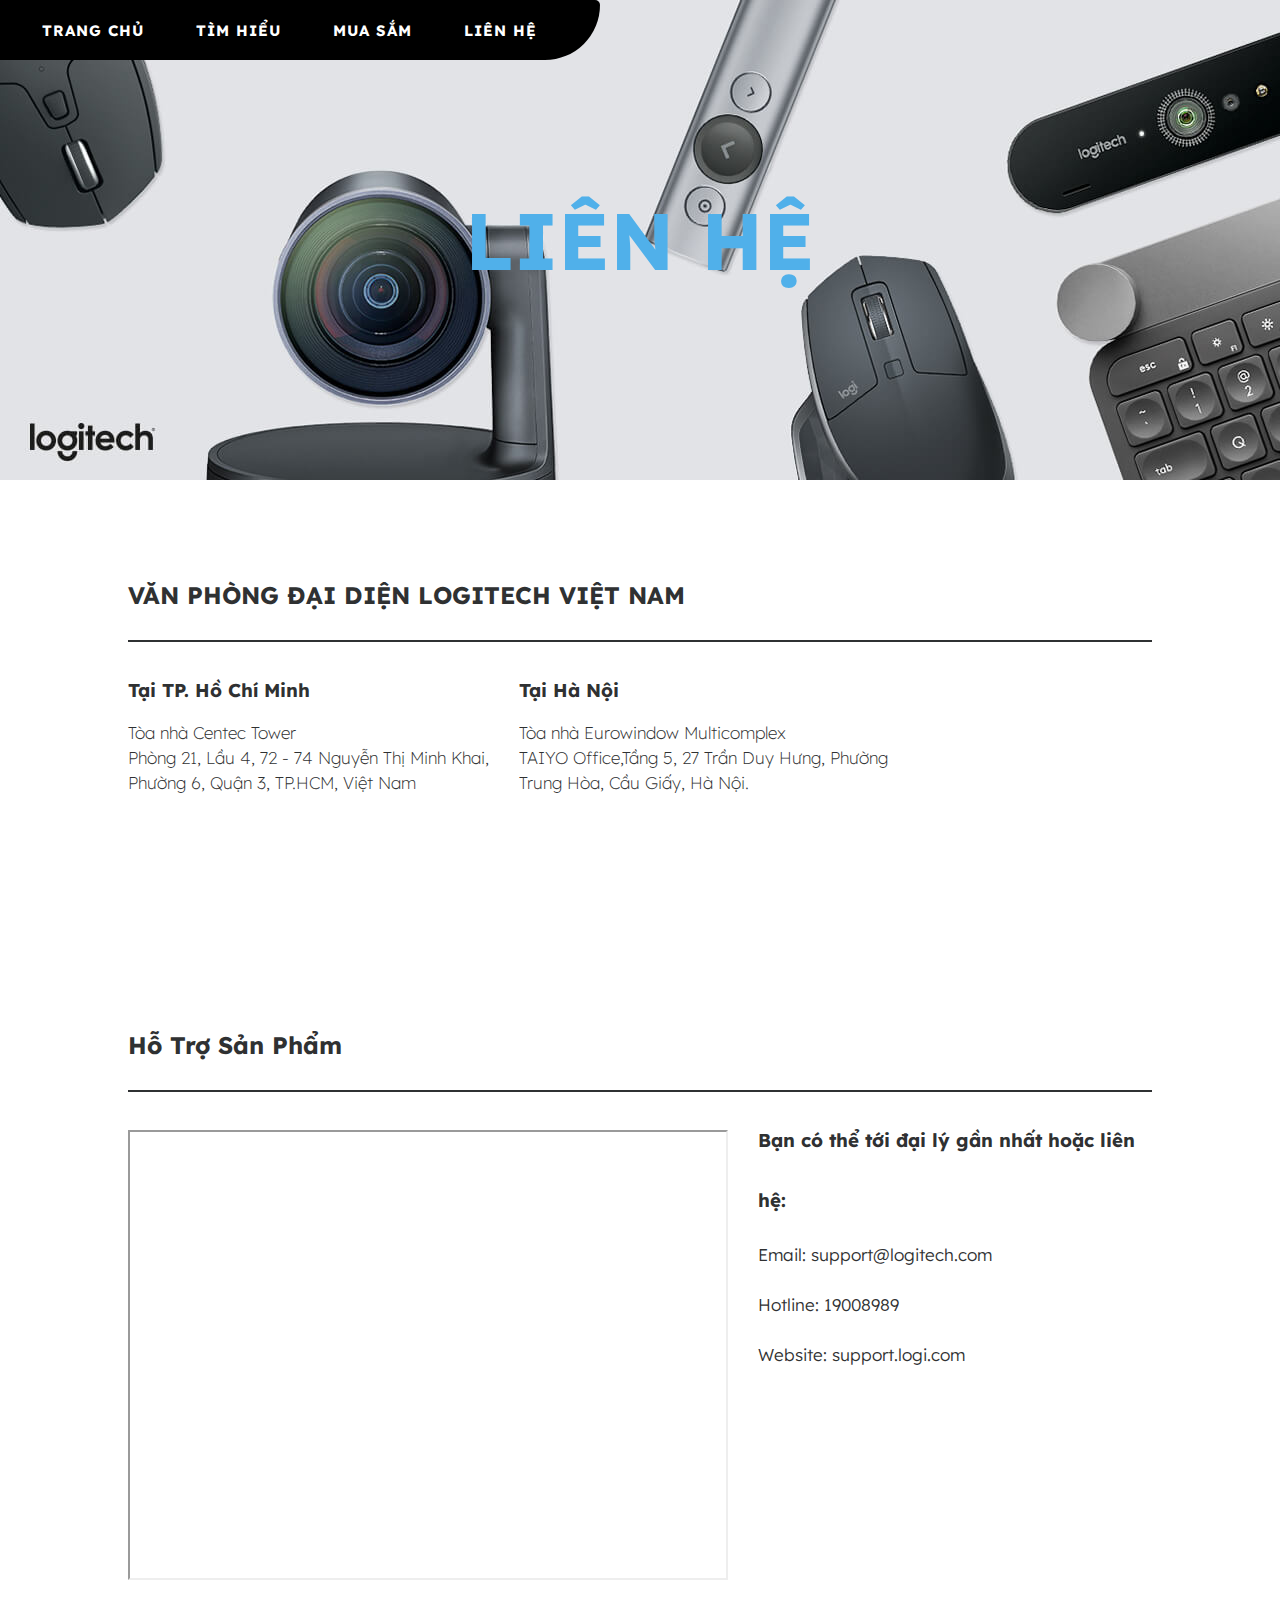
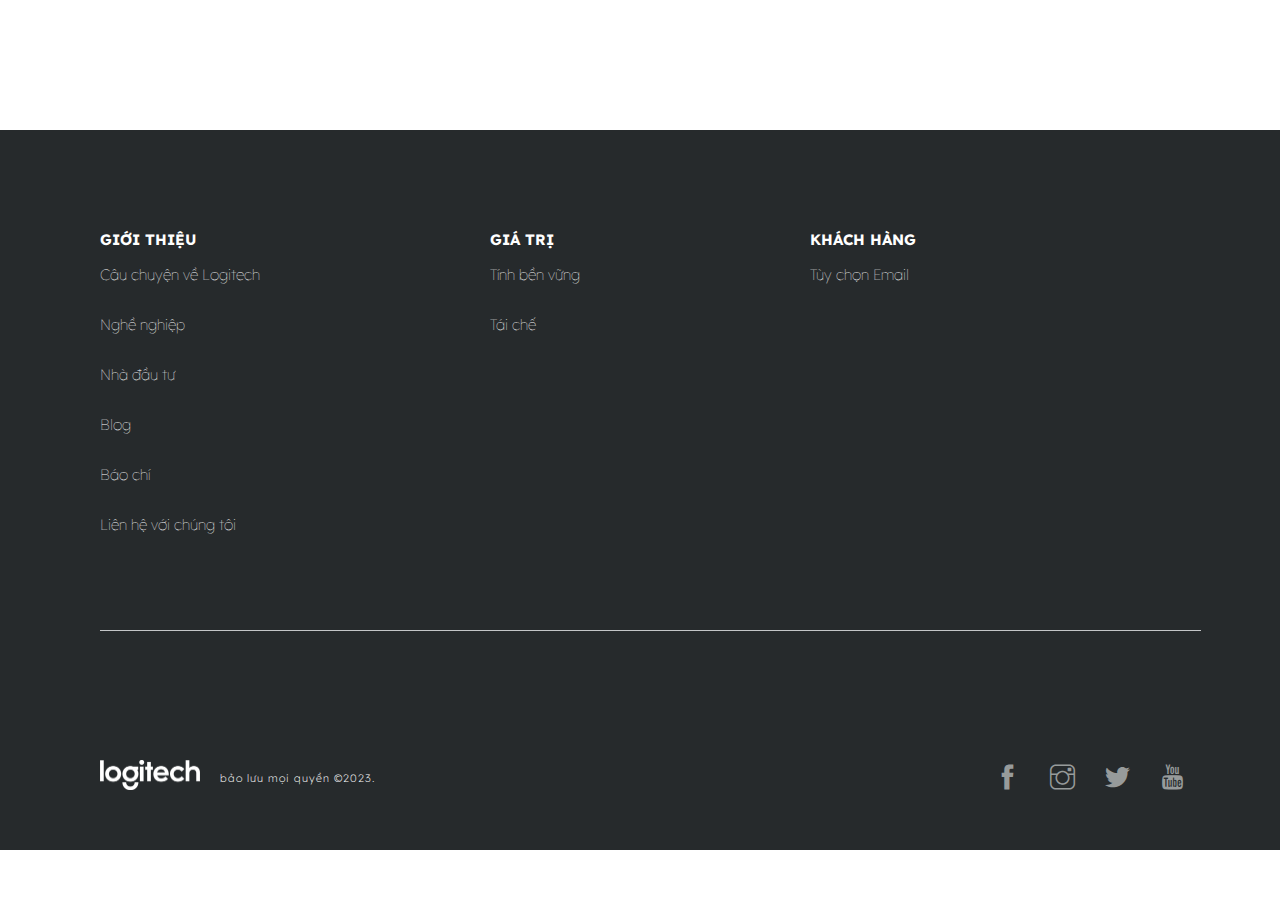
<file: minipage/LiênHệ Page/index.html>
<!DOCTYPE html>
<html lang="en">

<head>
    <meta charset="UTF-8">
    <meta http-equiv="X-UA-Compatible" content="IE=edge">
    <meta name="viewport" content="width=device-width, initial-scale=1.0">
    <link rel="shortcut icon" type="image/png" href="../../img/communityIcon_udynmlgcvtw51.png">
    <title>Logitech - Liên Hệ</title>
    <link rel="stylesheet" href="./lienhe.css">
    <link rel="stylesheet" href="./../../font/themify-icons/themify-icons.css">
    <link rel="preconnect" href="https://fonts.googleapis.com">
    <link rel="preconnect" href="https://fonts.gstatic.com" crossorigin>
    <link
        href="https://fonts.googleapis.com/css2?family=Lexend+Deca:wght@100;200;300;400;500;600;700;800;900&display=swap"
        rel="stylesheet">
</head>

<body>
    <div id="header">

        <div id="nav">
            <ul class="nav">
                <li><a href="./../../index.html">TRANG CHỦ</a></li>
                <li><a href="#slideshow">TÌM HIỂU</a></li>
                <li><a>MUA SẮM</a></li>
                <li><a>LIÊN HỆ</a></li>
            </ul>
            <div class="center">
                <h3>LIÊN HỆ</h3>
            </div>
        </div>
    </div>

    <div id="body">
        <div id="box-company">
            <div class="title">
                <h2>VĂN PHÒNG ĐẠI DIỆN LOGITECH VIỆT NAM</h2>
                <div class="line"></div>
            </div>
            <div class="box">
                <div class="box1">
                    <h3 class="t">Tại TP. Hồ Chí Minh</h3>
                    <h3 class="p">Tòa nhà Centec Tower</h3>
                    <h3 class="p">Phòng 21, Lầu 4, 72 - 74 Nguyễn Thị Minh Khai,</h3>
                    <h3 class="p">Phường 6, Quận 3, TP.HCM, Việt Nam</h3>
                </div>
                <div class="box2">
                    <div>
                        <h3 class="t">Tại Hà Nội</h3>
                        <h3 class="p">Tòa nhà Eurowindow Multicomplex</h3>
                        <h3 class="p">TAIYO Office,Tầng 5, 27 Trần Duy Hưng, Phường</h3>
                        <h3 class="p">Trung Hòa, Cầu Giấy, Hà Nội.</h3>
                    </div>
                </div>
            </div>
        </div>
        <div id="box-company">
            <div class="title">
                <h2>Hỗ Trợ Sản Phẩm</h2>
                <div class="line"></div>
            </div>
            <div class="box">
                <div class="box1">
                    <iframe style="margin-top: 20px;"
                        src="https://www.google.com/maps/embed?pb=!1m16!1m12!1m3!1d250842.9522231355!2d106.58134342958554!3d10.77902250973838!2m3!1f0!2f0!3f0!3m2!1i1024!2i768!4f13.1!2m1!1sLogitech!5e0!3m2!1svi!2s!4v1681043281421!5m2!1svi!2s"
                        width="600" height="450" style="border:0;" allowfullscreen="" loading="lazy"
                        referrerpolicy="no-referrer-when-downgrade"></iframe>
                </div>
                <div class="box2">
                    <div class="box11">
                        <h3 class="t">Bạn có thể tới đại lý gần nhất hoặc liên hệ:</h3>
                        <h3 class="p">Email: support@logitech.com</h3>
                        <h3 class="p">Hotline: 19008989</h3>
                        <h3 class="p">Website: support.logi.com</h3>
                    </div>
                </div>
            </div>
        </div>
    </div>
    <div id="footer">
        <div class="box">
            <div class="gioithieu">
                <h2>GIỚI THIỆU</h2>
                <li><a>Câu chuyện về Logitech</a></li>
                <li><a>Nghề nghiệp</a></li>
                <li><a>Nhà đầu tư</a></li>
                <li><a>Blog</a></li>
                <li><a>Báo chí</a></li>
                <li><a>Liên hệ với chúng tôi</a></li>
            </div>
            <div class="gioithieu">
                <h2>GIÁ TRỊ</h2>
                <li><a>Tính bền vững</a></li>
                <li><a>Tái chế</a></li>
            </div>
            <div class="gioithieu">
                <h2>KHÁCH HÀNG</h2>
                <li><a>Tùy chọn Email</a></li>
            </div>
        </div>
        <div class="line"></div>
        <div class="social media">
            <h6> bảo lưu mọi quyền ©2023. </h6>
            <img src="./../../img/LOGI_BIG.D-3f288e21.png" alt="">

            <div class="network">
                <li><a style="text-decoration: none;"
                        href="https://www.facebook.com/LogitechVietnamOfficial/?brand_redir=273503033533"><i
                            class="ti-facebook"></i></a></li>
                <li><a style="text-decoration: none;" href="https://www.instagram.com/logitech/"><i
                            class="ti-instagram"></i></a></li>
                <li><a style="text-decoration: none;" href="https://twitter.com/Logitech"><i
                            class="ti-twitter-alt"></i></a></li>
                <li><a style="text-decoration: none;" href="https://www.youtube.com/logitech"><i
                            class="ti-youtube"></i></a></li>
            </div>
        </div>
    </div>

</body>

</html>
</file>
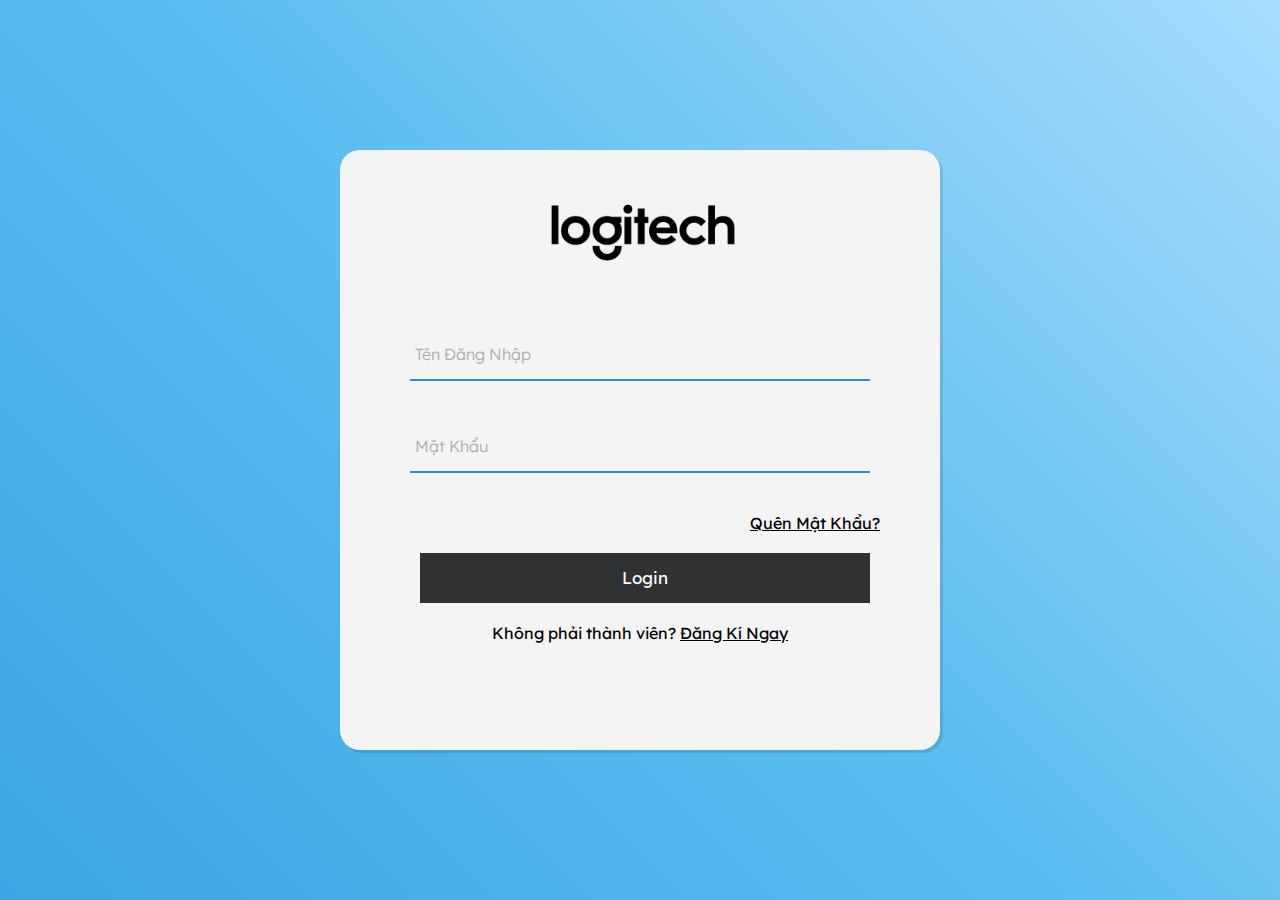
<file: minipage/loginpage/login.html>
<!DOCTYPE html>
<html lang="en">

<head>
    <meta charset="UTF-8">
    <meta http-equiv="X-UA-Compatible" content="IE=edge">
    <meta name="viewport" content="width=device-width, initial-scale=1.0">
    <title>Login - Logitech</title>
    <link rel="stylesheet" href="style.css">
    <link rel="preconnect" href="https://fonts.googleapis.com">
    <link rel="stylesheet" href="./../../font/themify-icons/themify-icons.css">
    <link rel="preconnect" href="https://fonts.gstatic.com" crossorigin>
    <link rel="shortcut icon" type="image/png" href="../../img/communityIcon_udynmlgcvtw51.png">
    <link
        href="https://fonts.googleapis.com/css2?family=Lexend+Deca:wght@100;200;300;400;500;600;700;800;900&display=swap"
        rel="stylesheet">
</head>

<body>
    <div id="main">
        <div id="box">
            <img src="../../img/Logitech-Logo.png" alt="">
            <form method="post">
                <div class="txt_field">
                    <input type="text" required>
                    <span></span>
                    <label for="">Tên Đăng Nhập</label>
                </div>
                <div class="txt_field">
                    <input type="password" id="passwordField" required>
                    <span class="togglePassword" onclick="anHienMk()"></span>
                    <label for="">Mật Khẩu</label>
                </div>
                <div class="pass"><a href="">Quên Mật Khẩu?</a></div>
                <input class="input" type="submit" value="Login">
                <div class="signup_link">
                    Không phải thành viên? <a href="#">Đăng Kí Ngay</a>

                </div>
            </form>
        </div>
    </div>
    <script src="../../main.js"></script>
</body>

</html>
</file>
<file: font/themify-icons/demo-files/demo.css>
body {
	font: normal 1em/1.5em Arial, Helvetica, sans-serif;
	max-width: 90%;
	margin: 30px auto 0;
}
h1, h3 {
	font-weight: normal;
}
h3 {
	font-size: 1.4;
	text-transform: uppercase;
	letter-spacing: 1px;
}

.icon-section {
	margin: 0 0 3em;
	clear: both;
	overflow: hidden;
}
.icon-container {
	width: 240px; 
	padding: .7em 0;
	float: left; 
	position: relative;
	text-align: left;
}
.icon-container [class^="ti-"], 
.icon-container [class*=" ti-"] {
	color: #000;
	position: absolute;
	margin-top: 3px;
	transition: .3s;
}
.icon-container:hover [class^="ti-"],
.icon-container:hover [class*=" ti-"] {
	font-size: 2.2em;
	margin-top: -5px;
}
.icon-container:hover .icon-name {
	color: #000;
}
.icon-name {
	color: #aaa;
	margin-left: 35px;
	font-size: .8em;
	transition: .3s;
}
.icon-container:hover .icon-name {
	margin-left: 45px;
}
</file>
<file: font/themify-icons/themify-icons.css>
@font-face {
	font-family: 'themify';
	src:url('fonts/themify.eot?-fvbane');
	src:url('fonts/themify.eot?#iefix-fvbane') format('embedded-opentype'),
		url('fonts/themify.woff?-fvbane') format('woff'),
		url('fonts/themify.ttf?-fvbane') format('truetype'),
		url('fonts/themify.svg?-fvbane#themify') format('svg');
	font-weight: normal;
	font-style: normal;
}

[class^="ti-"], [class*=" ti-"] {
	font-family: 'themify';
	speak: none;
	font-style: normal;
	font-weight: normal;
	font-variant: normal;
	text-transform: none;
	line-height: 1;

	/* Better Font Rendering =========== */
	-webkit-font-smoothing: antialiased;
	-moz-osx-font-smoothing: grayscale;
}

.ti-wand:before {
	content: "\e600";
}
.ti-volume:before {
	content: "\e601";
}
.ti-user:before {
	content: "\e602";
}
.ti-unlock:before {
	content: "\e603";
}
.ti-unlink:before {
	content: "\e604";
}
.ti-trash:before {
	content: "\e605";
}
.ti-thought:before {
	content: "\e606";
}
.ti-target:before {
	content: "\e607";
}
.ti-tag:before {
	content: "\e608";
}
.ti-tablet:before {
	content: "\e609";
}
.ti-star:before {
	content: "\e60a";
}
.ti-spray:before {
	content: "\e60b";
}
.ti-signal:before {
	content: "\e60c";
}
.ti-shopping-cart:before {
	content: "\e60d";
}
.ti-shopping-cart-full:before {
	content: "\e60e";
}
.ti-settings:before {
	content: "\e60f";
}
.ti-search:before {
	content: "\e610";
}
.ti-zoom-in:before {
	content: "\e611";
}
.ti-zoom-out:before {
	content: "\e612";
}
.ti-cut:before {
	content: "\e613";
}
.ti-ruler:before {
	content: "\e614";
}
.ti-ruler-pencil:before {
	content: "\e615";
}
.ti-ruler-alt:before {
	content: "\e616";
}
.ti-bookmark:before {
	content: "\e617";
}
.ti-bookmark-alt:before {
	content: "\e618";
}
.ti-reload:before {
	content: "\e619";
}
.ti-plus:before {
	content: "\e61a";
}
.ti-pin:before {
	content: "\e61b";
}
.ti-pencil:before {
	content: "\e61c";
}
.ti-pencil-alt:before {
	content: "\e61d";
}
.ti-paint-roller:before {
	content: "\e61e";
}
.ti-paint-bucket:before {
	content: "\e61f";
}
.ti-na:before {
	content: "\e620";
}
.ti-mobile:before {
	content: "\e621";
}
.ti-minus:before {
	content: "\e622";
}
.ti-medall:before {
	content: "\e623";
}
.ti-medall-alt:before {
	content: "\e624";
}
.ti-marker:before {
	content: "\e625";
}
.ti-marker-alt:before {
	content: "\e626";
}
.ti-arrow-up:before {
	content: "\e627";
}
.ti-arrow-right:before {
	content: "\e628";
}
.ti-arrow-left:before {
	content: "\e629";
}
.ti-arrow-down:before {
	content: "\e62a";
}
.ti-lock:before {
	content: "\e62b";
}
.ti-location-arrow:before {
	content: "\e62c";
}
.ti-link:before {
	content: "\e62d";
}
.ti-layout:before {
	content: "\e62e";
}
.ti-layers:before {
	content: "\e62f";
}
.ti-layers-alt:before {
	content: "\e630";
}
.ti-key:before {
	content: "\e631";
}
.ti-import:before {
	content: "\e632";
}
.ti-image:before {
	content: "\e633";
}
.ti-heart:before {
	content: "\e634";
}
.ti-heart-broken:before {
	content: "\e635";
}
.ti-hand-stop:before {
	content: "\e636";
}
.ti-hand-open:before {
	content: "\e637";
}
.ti-hand-drag:before {
	content: "\e638";
}
.ti-folder:before {
	content: "\e639";
}
.ti-flag:before {
	content: "\e63a";
}
.ti-flag-alt:before {
	content: "\e63b";
}
.ti-flag-alt-2:before {
	content: "\e63c";
}
.ti-eye:before {
	content: "\e63d";
}
.ti-export:before {
	content: "\e63e";
}
.ti-exchange-vertical:before {
	content: "\e63f";
}
.ti-desktop:before {
	content: "\e640";
}
.ti-cup:before {
	content: "\e641";
}
.ti-crown:before {
	content: "\e642";
}
.ti-comments:before {
	content: "\e643";
}
.ti-comment:before {
	content: "\e644";
}
.ti-comment-alt:before {
	content: "\e645";
}
.ti-close:before {
	content: "\e646";
}
.ti-clip:before {
	content: "\e647";
}
.ti-angle-up:before {
	content: "\e648";
}
.ti-angle-right:before {
	content: "\e649";
}
.ti-angle-left:before {
	content: "\e64a";
}
.ti-angle-down:before {
	content: "\e64b";
}
.ti-check:before {
	content: "\e64c";
}
.ti-check-box:before {
	content: "\e64d";
}
.ti-camera:before {
	content: "\e64e";
}
.ti-announcement:before {
	content: "\e64f";
}
.ti-brush:before {
	content: "\e650";
}
.ti-briefcase:before {
	content: "\e651";
}
.ti-bolt:before {
	content: "\e652";
}
.ti-bolt-alt:before {
	content: "\e653";
}
.ti-blackboard:before {
	content: "\e654";
}
.ti-bag:before {
	content: "\e655";
}
.ti-move:before {
	content: "\e656";
}
.ti-arrows-vertical:before {
	content: "\e657";
}
.ti-arrows-horizontal:before {
	content: "\e658";
}
.ti-fullscreen:before {
	content: "\e659";
}
.ti-arrow-top-right:before {
	content: "\e65a";
}
.ti-arrow-top-left:before {
	content: "\e65b";
}
.ti-arrow-circle-up:before {
	content: "\e65c";
}
.ti-arrow-circle-right:before {
	content: "\e65d";
}
.ti-arrow-circle-left:before {
	content: "\e65e";
}
.ti-arrow-circle-down:before {
	content: "\e65f";
}
.ti-angle-double-up:before {
	content: "\e660";
}
.ti-angle-double-right:before {
	content: "\e661";
}
.ti-angle-double-left:before {
	content: "\e662";
}
.ti-angle-double-down:before {
	content: "\e663";
}
.ti-zip:before {
	content: "\e664";
}
.ti-world:before {
	content: "\e665";
}
.ti-wheelchair:before {
	content: "\e666";
}
.ti-view-list:before {
	content: "\e667";
}
.ti-view-list-alt:before {
	content: "\e668";
}
.ti-view-grid:before {
	content: "\e669";
}
.ti-uppercase:before {
	content: "\e66a";
}
.ti-upload:before {
	content: "\e66b";
}
.ti-underline:before {
	content: "\e66c";
}
.ti-truck:before {
	content: "\e66d";
}
.ti-timer:before {
	content: "\e66e";
}
.ti-ticket:before {
	content: "\e66f";
}
.ti-thumb-up:before {
	content: "\e670";
}
.ti-thumb-down:before {
	content: "\e671";
}
.ti-text:before {
	content: "\e672";
}
.ti-stats-up:before {
	content: "\e673";
}
.ti-stats-down:before {
	content: "\e674";
}
.ti-split-v:before {
	content: "\e675";
}
.ti-split-h:before {
	content: "\e676";
}
.ti-smallcap:before {
	content: "\e677";
}
.ti-shine:before {
	content: "\e678";
}
.ti-shift-right:before {
	content: "\e679";
}
.ti-shift-left:before {
	content: "\e67a";
}
.ti-shield:before {
	content: "\e67b";
}
.ti-notepad:before {
	content: "\e67c";
}
.ti-server:before {
	content: "\e67d";
}
.ti-quote-right:before {
	content: "\e67e";
}
.ti-quote-left:before {
	content: "\e67f";
}
.ti-pulse:before {
	content: "\e680";
}
.ti-printer:before {
	content: "\e681";
}
.ti-power-off:before {
	content: "\e682";
}
.ti-plug:before {
	content: "\e683";
}
.ti-pie-chart:before {
	content: "\e684";
}
.ti-paragraph:before {
	content: "\e685";
}
.ti-panel:before {
	content: "\e686";
}
.ti-package:before {
	content: "\e687";
}
.ti-music:before {
	content: "\e688";
}
.ti-music-alt:before {
	content: "\e689";
}
.ti-mouse:before {
	content: "\e68a";
}
.ti-mouse-alt:before {
	content: "\e68b";
}
.ti-money:before {
	content: "\e68c";
}
.ti-microphone:before {
	content: "\e68d";
}
.ti-menu:before {
	content: "\e68e";
}
.ti-menu-alt:before {
	content: "\e68f";
}
.ti-map:before {
	content: "\e690";
}
.ti-map-alt:before {
	content: "\e691";
}
.ti-loop:before {
	content: "\e692";
}
.ti-location-pin:before {
	content: "\e693";
}
.ti-list:before {
	content: "\e694";
}
.ti-light-bulb:before {
	content: "\e695";
}
.ti-Italic:before {
	content: "\e696";
}
.ti-info:before {
	content: "\e697";
}
.ti-infinite:before {
	content: "\e698";
}
.ti-id-badge:before {
	content: "\e699";
}
.ti-hummer:before {
	content: "\e69a";
}
.ti-home:before {
	content: "\e69b";
}
.ti-help:before {
	content: "\e69c";
}
.ti-headphone:before {
	content: "\e69d";
}
.ti-harddrives:before {
	content: "\e69e";
}
.ti-harddrive:before {
	content: "\e69f";
}
.ti-gift:before {
	content: "\e6a0";
}
.ti-game:before {
	content: "\e6a1";
}
.ti-filter:before {
	content: "\e6a2";
}
.ti-files:before {
	content: "\e6a3";
}
.ti-file:before {
	content: "\e6a4";
}
.ti-eraser:before {
	content: "\e6a5";
}
.ti-envelope:before {
	content: "\e6a6";
}
.ti-download:before {
	content: "\e6a7";
}
.ti-direction:before {
	content: "\e6a8";
}
.ti-direction-alt:before {
	content: "\e6a9";
}
.ti-dashboard:before {
	content: "\e6aa";
}
.ti-control-stop:before {
	content: "\e6ab";
}
.ti-control-shuffle:before {
	content: "\e6ac";
}
.ti-control-play:before {
	content: "\e6ad";
}
.ti-control-pause:before {
	content: "\e6ae";
}
.ti-control-forward:before {
	content: "\e6af";
}
.ti-control-backward:before {
	content: "\e6b0";
}
.ti-cloud:before {
	content: "\e6b1";
}
.ti-cloud-up:before {
	content: "\e6b2";
}
.ti-cloud-down:before {
	content: "\e6b3";
}
.ti-clipboard:before {
	content: "\e6b4";
}
.ti-car:before {
	content: "\e6b5";
}
.ti-calendar:before {
	content: "\e6b6";
}
.ti-book:before {
	content: "\e6b7";
}
.ti-bell:before {
	content: "\e6b8";
}
.ti-basketball:before {
	content: "\e6b9";
}
.ti-bar-chart:before {
	content: "\e6ba";
}
.ti-bar-chart-alt:before {
	content: "\e6bb";
}
.ti-back-right:before {
	content: "\e6bc";
}
.ti-back-left:before {
	content: "\e6bd";
}
.ti-arrows-corner:before {
	content: "\e6be";
}
.ti-archive:before {
	content: "\e6bf";
}
.ti-anchor:before {
	content: "\e6c0";
}
.ti-align-right:before {
	content: "\e6c1";
}
.ti-align-left:before {
	content: "\e6c2";
}
.ti-align-justify:before {
	content: "\e6c3";
}
.ti-align-center:before {
	content: "\e6c4";
}
.ti-alert:before {
	content: "\e6c5";
}
.ti-alarm-clock:before {
	content: "\e6c6";
}
.ti-agenda:before {
	content: "\e6c7";
}
.ti-write:before {
	content: "\e6c8";
}
.ti-window:before {
	content: "\e6c9";
}
.ti-widgetized:before {
	content: "\e6ca";
}
.ti-widget:before {
	content: "\e6cb";
}
.ti-widget-alt:before {
	content: "\e6cc";
}
.ti-wallet:before {
	content: "\e6cd";
}
.ti-video-clapper:before {
	content: "\e6ce";
}
.ti-video-camera:before {
	content: "\e6cf";
}
.ti-vector:before {
	content: "\e6d0";
}
.ti-themify-logo:before {
	content: "\e6d1";
}
.ti-themify-favicon:before {
	content: "\e6d2";
}
.ti-themify-favicon-alt:before {
	content: "\e6d3";
}
.ti-support:before {
	content: "\e6d4";
}
.ti-stamp:before {
	content: "\e6d5";
}
.ti-split-v-alt:before {
	content: "\e6d6";
}
.ti-slice:before {
	content: "\e6d7";
}
.ti-shortcode:before {
	content: "\e6d8";
}
.ti-shift-right-alt:before {
	content: "\e6d9";
}
.ti-shift-left-alt:before {
	content: "\e6da";
}
.ti-ruler-alt-2:before {
	content: "\e6db";
}
.ti-receipt:before {
	content: "\e6dc";
}
.ti-pin2:before {
	content: "\e6dd";
}
.ti-pin-alt:before {
	content: "\e6de";
}
.ti-pencil-alt2:before {
	content: "\e6df";
}
.ti-palette:before {
	content: "\e6e0";
}
.ti-more:before {
	content: "\e6e1";
}
.ti-more-alt:before {
	content: "\e6e2";
}
.ti-microphone-alt:before {
	content: "\e6e3";
}
.ti-magnet:before {
	content: "\e6e4";
}
.ti-line-double:before {
	content: "\e6e5";
}
.ti-line-dotted:before {
	content: "\e6e6";
}
.ti-line-dashed:before {
	content: "\e6e7";
}
.ti-layout-width-full:before {
	content: "\e6e8";
}
.ti-layout-width-default:before {
	content: "\e6e9";
}
.ti-layout-width-default-alt:before {
	content: "\e6ea";
}
.ti-layout-tab:before {
	content: "\e6eb";
}
.ti-layout-tab-window:before {
	content: "\e6ec";
}
.ti-layout-tab-v:before {
	content: "\e6ed";
}
.ti-layout-tab-min:before {
	content: "\e6ee";
}
.ti-layout-slider:before {
	content: "\e6ef";
}
.ti-layout-slider-alt:before {
	content: "\e6f0";
}
.ti-layout-sidebar-right:before {
	content: "\e6f1";
}
.ti-layout-sidebar-none:before {
	content: "\e6f2";
}
.ti-layout-sidebar-left:before {
	content: "\e6f3";
}
.ti-layout-placeholder:before {
	content: "\e6f4";
}
.ti-layout-menu:before {
	content: "\e6f5";
}
.ti-layout-menu-v:before {
	content: "\e6f6";
}
.ti-layout-menu-separated:before {
	content: "\e6f7";
}
.ti-layout-menu-full:before {
	content: "\e6f8";
}
.ti-layout-media-right-alt:before {
	content: "\e6f9";
}
.ti-layout-media-right:before {
	content: "\e6fa";
}
.ti-layout-media-overlay:before {
	content: "\e6fb";
}
.ti-layout-media-overlay-alt:before {
	content: "\e6fc";
}
.ti-layout-media-overlay-alt-2:before {
	content: "\e6fd";
}
.ti-layout-media-left-alt:before {
	content: "\e6fe";
}
.ti-layout-media-left:before {
	content: "\e6ff";
}
.ti-layout-media-center-alt:before {
	content: "\e700";
}
.ti-layout-media-center:before {
	content: "\e701";
}
.ti-layout-list-thumb:before {
	content: "\e702";
}
.ti-layout-list-thumb-alt:before {
	content: "\e703";
}
.ti-layout-list-post:before {
	content: "\e704";
}
.ti-layout-list-large-image:before {
	content: "\e705";
}
.ti-layout-line-solid:before {
	content: "\e706";
}
.ti-layout-grid4:before {
	content: "\e707";
}
.ti-layout-grid3:before {
	content: "\e708";
}
.ti-layout-grid2:before {
	content: "\e709";
}
.ti-layout-grid2-thumb:before {
	content: "\e70a";
}
.ti-layout-cta-right:before {
	content: "\e70b";
}
.ti-layout-cta-left:before {
	content: "\e70c";
}
.ti-layout-cta-center:before {
	content: "\e70d";
}
.ti-layout-cta-btn-right:before {
	content: "\e70e";
}
.ti-layout-cta-btn-left:before {
	content: "\e70f";
}
.ti-layout-column4:before {
	content: "\e710";
}
.ti-layout-column3:before {
	content: "\e711";
}
.ti-layout-column2:before {
	content: "\e712";
}
.ti-layout-accordion-separated:before {
	content: "\e713";
}
.ti-layout-accordion-merged:before {
	content: "\e714";
}
.ti-layout-accordion-list:before {
	content: "\e715";
}
.ti-ink-pen:before {
	content: "\e716";
}
.ti-info-alt:before {
	content: "\e717";
}
.ti-help-alt:before {
	content: "\e718";
}
.ti-headphone-alt:before {
	content: "\e719";
}
.ti-hand-point-up:before {
	content: "\e71a";
}
.ti-hand-point-right:before {
	content: "\e71b";
}
.ti-hand-point-left:before {
	content: "\e71c";
}
.ti-hand-point-down:before {
	content: "\e71d";
}
.ti-gallery:before {
	content: "\e71e";
}
.ti-face-smile:before {
	content: "\e71f";
}
.ti-face-sad:before {
	content: "\e720";
}
.ti-credit-card:before {
	content: "\e721";
}
.ti-control-skip-forward:before {
	content: "\e722";
}
.ti-control-skip-backward:before {
	content: "\e723";
}
.ti-control-record:before {
	content: "\e724";
}
.ti-control-eject:before {
	content: "\e725";
}
.ti-comments-smiley:before {
	content: "\e726";
}
.ti-brush-alt:before {
	content: "\e727";
}
.ti-youtube:before {
	content: "\e728";
}
.ti-vimeo:before {
	content: "\e729";
}
.ti-twitter:before {
	content: "\e72a";
}
.ti-time:before {
	content: "\e72b";
}
.ti-tumblr:before {
	content: "\e72c";
}
.ti-skype:before {
	content: "\e72d";
}
.ti-share:before {
	content: "\e72e";
}
.ti-share-alt:before {
	content: "\e72f";
}
.ti-rocket:before {
	content: "\e730";
}
.ti-pinterest:before {
	content: "\e731";
}
.ti-new-window:before {
	content: "\e732";
}
.ti-microsoft:before {
	content: "\e733";
}
.ti-list-ol:before {
	content: "\e734";
}
.ti-linkedin:before {
	content: "\e735";
}
.ti-layout-sidebar-2:before {
	content: "\e736";
}
.ti-layout-grid4-alt:before {
	content: "\e737";
}
.ti-layout-grid3-alt:before {
	content: "\e738";
}
.ti-layout-grid2-alt:before {
	content: "\e739";
}
.ti-layout-column4-alt:before {
	content: "\e73a";
}
.ti-layout-column3-alt:before {
	content: "\e73b";
}
.ti-layout-column2-alt:before {
	content: "\e73c";
}
.ti-instagram:before {
	content: "\e73d";
}
.ti-google:before {
	content: "\e73e";
}
.ti-github:before {
	content: "\e73f";
}
.ti-flickr:before {
	content: "\e740";
}
.ti-facebook:before {
	content: "\e741";
}
.ti-dropbox:before {
	content: "\e742";
}
.ti-dribbble:before {
	content: "\e743";
}
.ti-apple:before {
	content: "\e744";
}
.ti-android:before {
	content: "\e745";
}
.ti-save:before {
	content: "\e746";
}
.ti-save-alt:before {
	content: "\e747";
}
.ti-yahoo:before {
	content: "\e748";
}
.ti-wordpress:before {
	content: "\e749";
}
.ti-vimeo-alt:before {
	content: "\e74a";
}
.ti-twitter-alt:before {
	content: "\e74b";
}
.ti-tumblr-alt:before {
	content: "\e74c";
}
.ti-trello:before {
	content: "\e74d";
}
.ti-stack-overflow:before {
	content: "\e74e";
}
.ti-soundcloud:before {
	content: "\e74f";
}
.ti-sharethis:before {
	content: "\e750";
}
.ti-sharethis-alt:before {
	content: "\e751";
}
.ti-reddit:before {
	content: "\e752";
}
.ti-pinterest-alt:before {
	content: "\e753";
}
.ti-microsoft-alt:before {
	content: "\e754";
}
.ti-linux:before {
	content: "\e755";
}
.ti-jsfiddle:before {
	content: "\e756";
}
.ti-joomla:before {
	content: "\e757";
}
.ti-html5:before {
	content: "\e758";
}
.ti-flickr-alt:before {
	content: "\e759";
}
.ti-email:before {
	content: "\e75a";
}
.ti-drupal:before {
	content: "\e75b";
}
.ti-dropbox-alt:before {
	content: "\e75c";
}
.ti-css3:before {
	content: "\e75d";
}
.ti-rss:before {
	content: "\e75e";
}
.ti-rss-alt:before {
	content: "\e75f";
}
</file>
<file: font/themify-icons/ie7/ie7.css>
.ti-wand {
	*zoom: expression(this.runtimeStyle['zoom'] = '1', this.innerHTML = '&#xe600;');
}
.ti-volume {
	*zoom: expression(this.runtimeStyle['zoom'] = '1', this.innerHTML = '&#xe601;');
}
.ti-user {
	*zoom: expression(this.runtimeStyle['zoom'] = '1', this.innerHTML = '&#xe602;');
}
.ti-unlock {
	*zoom: expression(this.runtimeStyle['zoom'] = '1', this.innerHTML = '&#xe603;');
}
.ti-unlink {
	*zoom: expression(this.runtimeStyle['zoom'] = '1', this.innerHTML = '&#xe604;');
}
.ti-trash {
	*zoom: expression(this.runtimeStyle['zoom'] = '1', this.innerHTML = '&#xe605;');
}
.ti-thought {
	*zoom: expression(this.runtimeStyle['zoom'] = '1', this.innerHTML = '&#xe606;');
}
.ti-target {
	*zoom: expression(this.runtimeStyle['zoom'] = '1', this.innerHTML = '&#xe607;');
}
.ti-tag {
	*zoom: expression(this.runtimeStyle['zoom'] = '1', this.innerHTML = '&#xe608;');
}
.ti-tablet {
	*zoom: expression(this.runtimeStyle['zoom'] = '1', this.innerHTML = '&#xe609;');
}
.ti-star {
	*zoom: expression(this.runtimeStyle['zoom'] = '1', this.innerHTML = '&#xe60a;');
}
.ti-spray {
	*zoom: expression(this.runtimeStyle['zoom'] = '1', this.innerHTML = '&#xe60b;');
}
.ti-signal {
	*zoom: expression(this.runtimeStyle['zoom'] = '1', this.innerHTML = '&#xe60c;');
}
.ti-shopping-cart {
	*zoom: expression(this.runtimeStyle['zoom'] = '1', this.innerHTML = '&#xe60d;');
}
.ti-shopping-cart-full {
	*zoom: expression(this.runtimeStyle['zoom'] = '1', this.innerHTML = '&#xe60e;');
}
.ti-settings {
	*zoom: expression(this.runtimeStyle['zoom'] = '1', this.innerHTML = '&#xe60f;');
}
.ti-search {
	*zoom: expression(this.runtimeStyle['zoom'] = '1', this.innerHTML = '&#xe610;');
}
.ti-zoom-in {
	*zoom: expression(this.runtimeStyle['zoom'] = '1', this.innerHTML = '&#xe611;');
}
.ti-zoom-out {
	*zoom: expression(this.runtimeStyle['zoom'] = '1', this.innerHTML = '&#xe612;');
}
.ti-cut {
	*zoom: expression(this.runtimeStyle['zoom'] = '1', this.innerHTML = '&#xe613;');
}
.ti-ruler {
	*zoom: expression(this.runtimeStyle['zoom'] = '1', this.innerHTML = '&#xe614;');
}
.ti-ruler-pencil {
	*zoom: expression(this.runtimeStyle['zoom'] = '1', this.innerHTML = '&#xe615;');
}
.ti-ruler-alt {
	*zoom: expression(this.runtimeStyle['zoom'] = '1', this.innerHTML = '&#xe616;');
}
.ti-bookmark {
	*zoom: expression(this.runtimeStyle['zoom'] = '1', this.innerHTML = '&#xe617;');
}
.ti-bookmark-alt {
	*zoom: expression(this.runtimeStyle['zoom'] = '1', this.innerHTML = '&#xe618;');
}
.ti-reload {
	*zoom: expression(this.runtimeStyle['zoom'] = '1', this.innerHTML = '&#xe619;');
}
.ti-plus {
	*zoom: expression(this.runtimeStyle['zoom'] = '1', this.innerHTML = '&#xe61a;');
}
.ti-pin {
	*zoom: expression(this.runtimeStyle['zoom'] = '1', this.innerHTML = '&#xe61b;');
}
.ti-pencil {
	*zoom: expression(this.runtimeStyle['zoom'] = '1', this.innerHTML = '&#xe61c;');
}
.ti-pencil-alt {
	*zoom: expression(this.runtimeStyle['zoom'] = '1', this.innerHTML = '&#xe61d;');
}
.ti-paint-roller {
	*zoom: expression(this.runtimeStyle['zoom'] = '1', this.innerHTML = '&#xe61e;');
}
.ti-paint-bucket {
	*zoom: expression(this.runtimeStyle['zoom'] = '1', this.innerHTML = '&#xe61f;');
}
.ti-na {
	*zoom: expression(this.runtimeStyle['zoom'] = '1', this.innerHTML = '&#xe620;');
}
.ti-mobile {
	*zoom: expression(this.runtimeStyle['zoom'] = '1', this.innerHTML = '&#xe621;');
}
.ti-minus {
	*zoom: expression(this.runtimeStyle['zoom'] = '1', this.innerHTML = '&#xe622;');
}
.ti-medall {
	*zoom: expression(this.runtimeStyle['zoom'] = '1', this.innerHTML = '&#xe623;');
}
.ti-medall-alt {
	*zoom: expression(this.runtimeStyle['zoom'] = '1', this.innerHTML = '&#xe624;');
}
.ti-marker {
	*zoom: expression(this.runtimeStyle['zoom'] = '1', this.innerHTML = '&#xe625;');
}
.ti-marker-alt {
	*zoom: expression(this.runtimeStyle['zoom'] = '1', this.innerHTML = '&#xe626;');
}
.ti-arrow-up {
	*zoom: expression(this.runtimeStyle['zoom'] = '1', this.innerHTML = '&#xe627;');
}
.ti-arrow-right {
	*zoom: expression(this.runtimeStyle['zoom'] = '1', this.innerHTML = '&#xe628;');
}
.ti-arrow-left {
	*zoom: expression(this.runtimeStyle['zoom'] = '1', this.innerHTML = '&#xe629;');
}
.ti-arrow-down {
	*zoom: expression(this.runtimeStyle['zoom'] = '1', this.innerHTML = '&#xe62a;');
}
.ti-lock {
	*zoom: expression(this.runtimeStyle['zoom'] = '1', this.innerHTML = '&#xe62b;');
}
.ti-location-arrow {
	*zoom: expression(this.runtimeStyle['zoom'] = '1', this.innerHTML = '&#xe62c;');
}
.ti-link {
	*zoom: expression(this.runtimeStyle['zoom'] = '1', this.innerHTML = '&#xe62d;');
}
.ti-layout {
	*zoom: expression(this.runtimeStyle['zoom'] = '1', this.innerHTML = '&#xe62e;');
}
.ti-layers {
	*zoom: expression(this.runtimeStyle['zoom'] = '1', this.innerHTML = '&#xe62f;');
}
.ti-layers-alt {
	*zoom: expression(this.runtimeStyle['zoom'] = '1', this.innerHTML = '&#xe630;');
}
.ti-key {
	*zoom: expression(this.runtimeStyle['zoom'] = '1', this.innerHTML = '&#xe631;');
}
.ti-import {
	*zoom: expression(this.runtimeStyle['zoom'] = '1', this.innerHTML = '&#xe632;');
}
.ti-image {
	*zoom: expression(this.runtimeStyle['zoom'] = '1', this.innerHTML = '&#xe633;');
}
.ti-heart {
	*zoom: expression(this.runtimeStyle['zoom'] = '1', this.innerHTML = '&#xe634;');
}
.ti-heart-broken {
	*zoom: expression(this.runtimeStyle['zoom'] = '1', this.innerHTML = '&#xe635;');
}
.ti-hand-stop {
	*zoom: expression(this.runtimeStyle['zoom'] = '1', this.innerHTML = '&#xe636;');
}
.ti-hand-open {
	*zoom: expression(this.runtimeStyle['zoom'] = '1', this.innerHTML = '&#xe637;');
}
.ti-hand-drag {
	*zoom: expression(this.runtimeStyle['zoom'] = '1', this.innerHTML = '&#xe638;');
}
.ti-folder {
	*zoom: expression(this.runtimeStyle['zoom'] = '1', this.innerHTML = '&#xe639;');
}
.ti-flag {
	*zoom: expression(this.runtimeStyle['zoom'] = '1', this.innerHTML = '&#xe63a;');
}
.ti-flag-alt {
	*zoom: expression(this.runtimeStyle['zoom'] = '1', this.innerHTML = '&#xe63b;');
}
.ti-flag-alt-2 {
	*zoom: expression(this.runtimeStyle['zoom'] = '1', this.innerHTML = '&#xe63c;');
}
.ti-eye {
	*zoom: expression(this.runtimeStyle['zoom'] = '1', this.innerHTML = '&#xe63d;');
}
.ti-export {
	*zoom: expression(this.runtimeStyle['zoom'] = '1', this.innerHTML = '&#xe63e;');
}
.ti-exchange-vertical {
	*zoom: expression(this.runtimeStyle['zoom'] = '1', this.innerHTML = '&#xe63f;');
}
.ti-desktop {
	*zoom: expression(this.runtimeStyle['zoom'] = '1', this.innerHTML = '&#xe640;');
}
.ti-cup {
	*zoom: expression(this.runtimeStyle['zoom'] = '1', this.innerHTML = '&#xe641;');
}
.ti-crown {
	*zoom: expression(this.runtimeStyle['zoom'] = '1', this.innerHTML = '&#xe642;');
}
.ti-comments {
	*zoom: expression(this.runtimeStyle['zoom'] = '1', this.innerHTML = '&#xe643;');
}
.ti-comment {
	*zoom: expression(this.runtimeStyle['zoom'] = '1', this.innerHTML = '&#xe644;');
}
.ti-comment-alt {
	*zoom: expression(this.runtimeStyle['zoom'] = '1', this.innerHTML = '&#xe645;');
}
.ti-close {
	*zoom: expression(this.runtimeStyle['zoom'] = '1', this.innerHTML = '&#xe646;');
}
.ti-clip {
	*zoom: expression(this.runtimeStyle['zoom'] = '1', this.innerHTML = '&#xe647;');
}
.ti-angle-up {
	*zoom: expression(this.runtimeStyle['zoom'] = '1', this.innerHTML = '&#xe648;');
}
.ti-angle-right {
	*zoom: expression(this.runtimeStyle['zoom'] = '1', this.innerHTML = '&#xe649;');
}
.ti-angle-left {
	*zoom: expression(this.runtimeStyle['zoom'] = '1', this.innerHTML = '&#xe64a;');
}
.ti-angle-down {
	*zoom: expression(this.runtimeStyle['zoom'] = '1', this.innerHTML = '&#xe64b;');
}
.ti-check {
	*zoom: expression(this.runtimeStyle['zoom'] = '1', this.innerHTML = '&#xe64c;');
}
.ti-check-box {
	*zoom: expression(this.runtimeStyle['zoom'] = '1', this.innerHTML = '&#xe64d;');
}
.ti-camera {
	*zoom: expression(this.runtimeStyle['zoom'] = '1', this.innerHTML = '&#xe64e;');
}
.ti-announcement {
	*zoom: expression(this.runtimeStyle['zoom'] = '1', this.innerHTML = '&#xe64f;');
}
.ti-brush {
	*zoom: expression(this.runtimeStyle['zoom'] = '1', this.innerHTML = '&#xe650;');
}
.ti-briefcase {
	*zoom: expression(this.runtimeStyle['zoom'] = '1', this.innerHTML = '&#xe651;');
}
.ti-bolt {
	*zoom: expression(this.runtimeStyle['zoom'] = '1', this.innerHTML = '&#xe652;');
}
.ti-bolt-alt {
	*zoom: expression(this.runtimeStyle['zoom'] = '1', this.innerHTML = '&#xe653;');
}
.ti-blackboard {
	*zoom: expression(this.runtimeStyle['zoom'] = '1', this.innerHTML = '&#xe654;');
}
.ti-bag {
	*zoom: expression(this.runtimeStyle['zoom'] = '1', this.innerHTML = '&#xe655;');
}
.ti-move {
	*zoom: expression(this.runtimeStyle['zoom'] = '1', this.innerHTML = '&#xe656;');
}
.ti-arrows-vertical {
	*zoom: expression(this.runtimeStyle['zoom'] = '1', this.innerHTML = '&#xe657;');
}
.ti-arrows-horizontal {
	*zoom: expression(this.runtimeStyle['zoom'] = '1', this.innerHTML = '&#xe658;');
}
.ti-fullscreen {
	*zoom: expression(this.runtimeStyle['zoom'] = '1', this.innerHTML = '&#xe659;');
}
.ti-arrow-top-right {
	*zoom: expression(this.runtimeStyle['zoom'] = '1', this.innerHTML = '&#xe65a;');
}
.ti-arrow-top-left {
	*zoom: expression(this.runtimeStyle['zoom'] = '1', this.innerHTML = '&#xe65b;');
}
.ti-arrow-circle-up {
	*zoom: expression(this.runtimeStyle['zoom'] = '1', this.innerHTML = '&#xe65c;');
}
.ti-arrow-circle-right {
	*zoom: expression(this.runtimeStyle['zoom'] = '1', this.innerHTML = '&#xe65d;');
}
.ti-arrow-circle-left {
	*zoom: expression(this.runtimeStyle['zoom'] = '1', this.innerHTML = '&#xe65e;');
}
.ti-arrow-circle-down {
	*zoom: expression(this.runtimeStyle['zoom'] = '1', this.innerHTML = '&#xe65f;');
}
.ti-angle-double-up {
	*zoom: expression(this.runtimeStyle['zoom'] = '1', this.innerHTML = '&#xe660;');
}
.ti-angle-double-right {
	*zoom: expression(this.runtimeStyle['zoom'] = '1', this.innerHTML = '&#xe661;');
}
.ti-angle-double-left {
	*zoom: expression(this.runtimeStyle['zoom'] = '1', this.innerHTML = '&#xe662;');
}
.ti-angle-double-down {
	*zoom: expression(this.runtimeStyle['zoom'] = '1', this.innerHTML = '&#xe663;');
}
.ti-zip {
	*zoom: expression(this.runtimeStyle['zoom'] = '1', this.innerHTML = '&#xe664;');
}
.ti-world {
	*zoom: expression(this.runtimeStyle['zoom'] = '1', this.innerHTML = '&#xe665;');
}
.ti-wheelchair {
	*zoom: expression(this.runtimeStyle['zoom'] = '1', this.innerHTML = '&#xe666;');
}
.ti-view-list {
	*zoom: expression(this.runtimeStyle['zoom'] = '1', this.innerHTML = '&#xe667;');
}
.ti-view-list-alt {
	*zoom: expression(this.runtimeStyle['zoom'] = '1', this.innerHTML = '&#xe668;');
}
.ti-view-grid {
	*zoom: expression(this.runtimeStyle['zoom'] = '1', this.innerHTML = '&#xe669;');
}
.ti-uppercase {
	*zoom: expression(this.runtimeStyle['zoom'] = '1', this.innerHTML = '&#xe66a;');
}
.ti-upload {
	*zoom: expression(this.runtimeStyle['zoom'] = '1', this.innerHTML = '&#xe66b;');
}
.ti-underline {
	*zoom: expression(this.runtimeStyle['zoom'] = '1', this.innerHTML = '&#xe66c;');
}
.ti-truck {
	*zoom: expression(this.runtimeStyle['zoom'] = '1', this.innerHTML = '&#xe66d;');
}
.ti-timer {
	*zoom: expression(this.runtimeStyle['zoom'] = '1', this.innerHTML = '&#xe66e;');
}
.ti-ticket {
	*zoom: expression(this.runtimeStyle['zoom'] = '1', this.innerHTML = '&#xe66f;');
}
.ti-thumb-up {
	*zoom: expression(this.runtimeStyle['zoom'] = '1', this.innerHTML = '&#xe670;');
}
.ti-thumb-down {
	*zoom: expression(this.runtimeStyle['zoom'] = '1', this.innerHTML = '&#xe671;');
}
.ti-text {
	*zoom: expression(this.runtimeStyle['zoom'] = '1', this.innerHTML = '&#xe672;');
}
.ti-stats-up {
	*zoom: expression(this.runtimeStyle['zoom'] = '1', this.innerHTML = '&#xe673;');
}
.ti-stats-down {
	*zoom: expression(this.runtimeStyle['zoom'] = '1', this.innerHTML = '&#xe674;');
}
.ti-split-v {
	*zoom: expression(this.runtimeStyle['zoom'] = '1', this.innerHTML = '&#xe675;');
}
.ti-split-h {
	*zoom: expression(this.runtimeStyle['zoom'] = '1', this.innerHTML = '&#xe676;');
}
.ti-smallcap {
	*zoom: expression(this.runtimeStyle['zoom'] = '1', this.innerHTML = '&#xe677;');
}
.ti-shine {
	*zoom: expression(this.runtimeStyle['zoom'] = '1', this.innerHTML = '&#xe678;');
}
.ti-shift-right {
	*zoom: expression(this.runtimeStyle['zoom'] = '1', this.innerHTML = '&#xe679;');
}
.ti-shift-left {
	*zoom: expression(this.runtimeStyle['zoom'] = '1', this.innerHTML = '&#xe67a;');
}
.ti-shield {
	*zoom: expression(this.runtimeStyle['zoom'] = '1', this.innerHTML = '&#xe67b;');
}
.ti-notepad {
	*zoom: expression(this.runtimeStyle['zoom'] = '1', this.innerHTML = '&#xe67c;');
}
.ti-server {
	*zoom: expression(this.runtimeStyle['zoom'] = '1', this.innerHTML = '&#xe67d;');
}
.ti-quote-right {
	*zoom: expression(this.runtimeStyle['zoom'] = '1', this.innerHTML = '&#xe67e;');
}
.ti-quote-left {
	*zoom: expression(this.runtimeStyle['zoom'] = '1', this.innerHTML = '&#xe67f;');
}
.ti-pulse {
	*zoom: expression(this.runtimeStyle['zoom'] = '1', this.innerHTML = '&#xe680;');
}
.ti-printer {
	*zoom: expression(this.runtimeStyle['zoom'] = '1', this.innerHTML = '&#xe681;');
}
.ti-power-off {
	*zoom: expression(this.runtimeStyle['zoom'] = '1', this.innerHTML = '&#xe682;');
}
.ti-plug {
	*zoom: expression(this.runtimeStyle['zoom'] = '1', this.innerHTML = '&#xe683;');
}
.ti-pie-chart {
	*zoom: expression(this.runtimeStyle['zoom'] = '1', this.innerHTML = '&#xe684;');
}
.ti-paragraph {
	*zoom: expression(this.runtimeStyle['zoom'] = '1', this.innerHTML = '&#xe685;');
}
.ti-panel {
	*zoom: expression(this.runtimeStyle['zoom'] = '1', this.innerHTML = '&#xe686;');
}
.ti-package {
	*zoom: expression(this.runtimeStyle['zoom'] = '1', this.innerHTML = '&#xe687;');
}
.ti-music {
	*zoom: expression(this.runtimeStyle['zoom'] = '1', this.innerHTML = '&#xe688;');
}
.ti-music-alt {
	*zoom: expression(this.runtimeStyle['zoom'] = '1', this.innerHTML = '&#xe689;');
}
.ti-mouse {
	*zoom: expression(this.runtimeStyle['zoom'] = '1', this.innerHTML = '&#xe68a;');
}
.ti-mouse-alt {
	*zoom: expression(this.runtimeStyle['zoom'] = '1', this.innerHTML = '&#xe68b;');
}
.ti-money {
	*zoom: expression(this.runtimeStyle['zoom'] = '1', this.innerHTML = '&#xe68c;');
}
.ti-microphone {
	*zoom: expression(this.runtimeStyle['zoom'] = '1', this.innerHTML = '&#xe68d;');
}
.ti-menu {
	*zoom: expression(this.runtimeStyle['zoom'] = '1', this.innerHTML = '&#xe68e;');
}
.ti-menu-alt {
	*zoom: expression(this.runtimeStyle['zoom'] = '1', this.innerHTML = '&#xe68f;');
}
.ti-map {
	*zoom: expression(this.runtimeStyle['zoom'] = '1', this.innerHTML = '&#xe690;');
}
.ti-map-alt {
	*zoom: expression(this.runtimeStyle['zoom'] = '1', this.innerHTML = '&#xe691;');
}
.ti-loop {
	*zoom: expression(this.runtimeStyle['zoom'] = '1', this.innerHTML = '&#xe692;');
}
.ti-location-pin {
	*zoom: expression(this.runtimeStyle['zoom'] = '1', this.innerHTML = '&#xe693;');
}
.ti-list {
	*zoom: expression(this.runtimeStyle['zoom'] = '1', this.innerHTML = '&#xe694;');
}
.ti-light-bulb {
	*zoom: expression(this.runtimeStyle['zoom'] = '1', this.innerHTML = '&#xe695;');
}
.ti-Italic {
	*zoom: expression(this.runtimeStyle['zoom'] = '1', this.innerHTML = '&#xe696;');
}
.ti-info {
	*zoom: expression(this.runtimeStyle['zoom'] = '1', this.innerHTML = '&#xe697;');
}
.ti-infinite {
	*zoom: expression(this.runtimeStyle['zoom'] = '1', this.innerHTML = '&#xe698;');
}
.ti-id-badge {
	*zoom: expression(this.runtimeStyle['zoom'] = '1', this.innerHTML = '&#xe699;');
}
.ti-hummer {
	*zoom: expression(this.runtimeStyle['zoom'] = '1', this.innerHTML = '&#xe69a;');
}
.ti-home {
	*zoom: expression(this.runtimeStyle['zoom'] = '1', this.innerHTML = '&#xe69b;');
}
.ti-help {
	*zoom: expression(this.runtimeStyle['zoom'] = '1', this.innerHTML = '&#xe69c;');
}
.ti-headphone {
	*zoom: expression(this.runtimeStyle['zoom'] = '1', this.innerHTML = '&#xe69d;');
}
.ti-harddrives {
	*zoom: expression(this.runtimeStyle['zoom'] = '1', this.innerHTML = '&#xe69e;');
}
.ti-harddrive {
	*zoom: expression(this.runtimeStyle['zoom'] = '1', this.innerHTML = '&#xe69f;');
}
.ti-gift {
	*zoom: expression(this.runtimeStyle['zoom'] = '1', this.innerHTML = '&#xe6a0;');
}
.ti-game {
	*zoom: expression(this.runtimeStyle['zoom'] = '1', this.innerHTML = '&#xe6a1;');
}
.ti-filter {
	*zoom: expression(this.runtimeStyle['zoom'] = '1', this.innerHTML = '&#xe6a2;');
}
.ti-files {
	*zoom: expression(this.runtimeStyle['zoom'] = '1', this.innerHTML = '&#xe6a3;');
}
.ti-file {
	*zoom: expression(this.runtimeStyle['zoom'] = '1', this.innerHTML = '&#xe6a4;');
}
.ti-eraser {
	*zoom: expression(this.runtimeStyle['zoom'] = '1', this.innerHTML = '&#xe6a5;');
}
.ti-envelope {
	*zoom: expression(this.runtimeStyle['zoom'] = '1', this.innerHTML = '&#xe6a6;');
}
.ti-download {
	*zoom: expression(this.runtimeStyle['zoom'] = '1', this.innerHTML = '&#xe6a7;');
}
.ti-direction {
	*zoom: expression(this.runtimeStyle['zoom'] = '1', this.innerHTML = '&#xe6a8;');
}
.ti-direction-alt {
	*zoom: expression(this.runtimeStyle['zoom'] = '1', this.innerHTML = '&#xe6a9;');
}
.ti-dashboard {
	*zoom: expression(this.runtimeStyle['zoom'] = '1', this.innerHTML = '&#xe6aa;');
}
.ti-control-stop {
	*zoom: expression(this.runtimeStyle['zoom'] = '1', this.innerHTML = '&#xe6ab;');
}
.ti-control-shuffle {
	*zoom: expression(this.runtimeStyle['zoom'] = '1', this.innerHTML = '&#xe6ac;');
}
.ti-control-play {
	*zoom: expression(this.runtimeStyle['zoom'] = '1', this.innerHTML = '&#xe6ad;');
}
.ti-control-pause {
	*zoom: expression(this.runtimeStyle['zoom'] = '1', this.innerHTML = '&#xe6ae;');
}
.ti-control-forward {
	*zoom: expression(this.runtimeStyle['zoom'] = '1', this.innerHTML = '&#xe6af;');
}
.ti-control-backward {
	*zoom: expression(this.runtimeStyle['zoom'] = '1', this.innerHTML = '&#xe6b0;');
}
.ti-cloud {
	*zoom: expression(this.runtimeStyle['zoom'] = '1', this.innerHTML = '&#xe6b1;');
}
.ti-cloud-up {
	*zoom: expression(this.runtimeStyle['zoom'] = '1', this.innerHTML = '&#xe6b2;');
}
.ti-cloud-down {
	*zoom: expression(this.runtimeStyle['zoom'] = '1', this.innerHTML = '&#xe6b3;');
}
.ti-clipboard {
	*zoom: expression(this.runtimeStyle['zoom'] = '1', this.innerHTML = '&#xe6b4;');
}
.ti-car {
	*zoom: expression(this.runtimeStyle['zoom'] = '1', this.innerHTML = '&#xe6b5;');
}
.ti-calendar {
	*zoom: expression(this.runtimeStyle['zoom'] = '1', this.innerHTML = '&#xe6b6;');
}
.ti-book {
	*zoom: expression(this.runtimeStyle['zoom'] = '1', this.innerHTML = '&#xe6b7;');
}
.ti-bell {
	*zoom: expression(this.runtimeStyle['zoom'] = '1', this.innerHTML = '&#xe6b8;');
}
.ti-basketball {
	*zoom: expression(this.runtimeStyle['zoom'] = '1', this.innerHTML = '&#xe6b9;');
}
.ti-bar-chart {
	*zoom: expression(this.runtimeStyle['zoom'] = '1', this.innerHTML = '&#xe6ba;');
}
.ti-bar-chart-alt {
	*zoom: expression(this.runtimeStyle['zoom'] = '1', this.innerHTML = '&#xe6bb;');
}
.ti-back-right {
	*zoom: expression(this.runtimeStyle['zoom'] = '1', this.innerHTML = '&#xe6bc;');
}
.ti-back-left {
	*zoom: expression(this.runtimeStyle['zoom'] = '1', this.innerHTML = '&#xe6bd;');
}
.ti-arrows-corner {
	*zoom: expression(this.runtimeStyle['zoom'] = '1', this.innerHTML = '&#xe6be;');
}
.ti-archive {
	*zoom: expression(this.runtimeStyle['zoom'] = '1', this.innerHTML = '&#xe6bf;');
}
.ti-anchor {
	*zoom: expression(this.runtimeStyle['zoom'] = '1', this.innerHTML = '&#xe6c0;');
}
.ti-align-right {
	*zoom: expression(this.runtimeStyle['zoom'] = '1', this.innerHTML = '&#xe6c1;');
}
.ti-align-left {
	*zoom: expression(this.runtimeStyle['zoom'] = '1', this.innerHTML = '&#xe6c2;');
}
.ti-align-justify {
	*zoom: expression(this.runtimeStyle['zoom'] = '1', this.innerHTML = '&#xe6c3;');
}
.ti-align-center {
	*zoom: expression(this.runtimeStyle['zoom'] = '1', this.innerHTML = '&#xe6c4;');
}
.ti-alert {
	*zoom: expression(this.runtimeStyle['zoom'] = '1', this.innerHTML = '&#xe6c5;');
}
.ti-alarm-clock {
	*zoom: expression(this.runtimeStyle['zoom'] = '1', this.innerHTML = '&#xe6c6;');
}
.ti-agenda {
	*zoom: expression(this.runtimeStyle['zoom'] = '1', this.innerHTML = '&#xe6c7;');
}
.ti-write {
	*zoom: expression(this.runtimeStyle['zoom'] = '1', this.innerHTML = '&#xe6c8;');
}
.ti-window {
	*zoom: expression(this.runtimeStyle['zoom'] = '1', this.innerHTML = '&#xe6c9;');
}
.ti-widgetized {
	*zoom: expression(this.runtimeStyle['zoom'] = '1', this.innerHTML = '&#xe6ca;');
}
.ti-widget {
	*zoom: expression(this.runtimeStyle['zoom'] = '1', this.innerHTML = '&#xe6cb;');
}
.ti-widget-alt {
	*zoom: expression(this.runtimeStyle['zoom'] = '1', this.innerHTML = '&#xe6cc;');
}
.ti-wallet {
	*zoom: expression(this.runtimeStyle['zoom'] = '1', this.innerHTML = '&#xe6cd;');
}
.ti-video-clapper {
	*zoom: expression(this.runtimeStyle['zoom'] = '1', this.innerHTML = '&#xe6ce;');
}
.ti-video-camera {
	*zoom: expression(this.runtimeStyle['zoom'] = '1', this.innerHTML = '&#xe6cf;');
}
.ti-vector {
	*zoom: expression(this.runtimeStyle['zoom'] = '1', this.innerHTML = '&#xe6d0;');
}
.ti-themify-logo {
	*zoom: expression(this.runtimeStyle['zoom'] = '1', this.innerHTML = '&#xe6d1;');
}
.ti-themify-favicon {
	*zoom: expression(this.runtimeStyle['zoom'] = '1', this.innerHTML = '&#xe6d2;');
}
.ti-themify-favicon-alt {
	*zoom: expression(this.runtimeStyle['zoom'] = '1', this.innerHTML = '&#xe6d3;');
}
.ti-support {
	*zoom: expression(this.runtimeStyle['zoom'] = '1', this.innerHTML = '&#xe6d4;');
}
.ti-stamp {
	*zoom: expression(this.runtimeStyle['zoom'] = '1', this.innerHTML = '&#xe6d5;');
}
.ti-split-v-alt {
	*zoom: expression(this.runtimeStyle['zoom'] = '1', this.innerHTML = '&#xe6d6;');
}
.ti-slice {
	*zoom: expression(this.runtimeStyle['zoom'] = '1', this.innerHTML = '&#xe6d7;');
}
.ti-shortcode {
	*zoom: expression(this.runtimeStyle['zoom'] = '1', this.innerHTML = '&#xe6d8;');
}
.ti-shift-right-alt {
	*zoom: expression(this.runtimeStyle['zoom'] = '1', this.innerHTML = '&#xe6d9;');
}
.ti-shift-left-alt {
	*zoom: expression(this.runtimeStyle['zoom'] = '1', this.innerHTML = '&#xe6da;');
}
.ti-ruler-alt-2 {
	*zoom: expression(this.runtimeStyle['zoom'] = '1', this.innerHTML = '&#xe6db;');
}
.ti-receipt {
	*zoom: expression(this.runtimeStyle['zoom'] = '1', this.innerHTML = '&#xe6dc;');
}
.ti-pin2 {
	*zoom: expression(this.runtimeStyle['zoom'] = '1', this.innerHTML = '&#xe6dd;');
}
.ti-pin-alt {
	*zoom: expression(this.runtimeStyle['zoom'] = '1', this.innerHTML = '&#xe6de;');
}
.ti-pencil-alt2 {
	*zoom: expression(this.runtimeStyle['zoom'] = '1', this.innerHTML = '&#xe6df;');
}
.ti-palette {
	*zoom: expression(this.runtimeStyle['zoom'] = '1', this.innerHTML = '&#xe6e0;');
}
.ti-more {
	*zoom: expression(this.runtimeStyle['zoom'] = '1', this.innerHTML = '&#xe6e1;');
}
.ti-more-alt {
	*zoom: expression(this.runtimeStyle['zoom'] = '1', this.innerHTML = '&#xe6e2;');
}
.ti-microphone-alt {
	*zoom: expression(this.runtimeStyle['zoom'] = '1', this.innerHTML = '&#xe6e3;');
}
.ti-magnet {
	*zoom: expression(this.runtimeStyle['zoom'] = '1', this.innerHTML = '&#xe6e4;');
}
.ti-line-double {
	*zoom: expression(this.runtimeStyle['zoom'] = '1', this.innerHTML = '&#xe6e5;');
}
.ti-line-dotted {
	*zoom: expression(this.runtimeStyle['zoom'] = '1', this.innerHTML = '&#xe6e6;');
}
.ti-line-dashed {
	*zoom: expression(this.runtimeStyle['zoom'] = '1', this.innerHTML = '&#xe6e7;');
}
.ti-layout-width-full {
	*zoom: expression(this.runtimeStyle['zoom'] = '1', this.innerHTML = '&#xe6e8;');
}
.ti-layout-width-default {
	*zoom: expression(this.runtimeStyle['zoom'] = '1', this.innerHTML = '&#xe6e9;');
}
.ti-layout-width-default-alt {
	*zoom: expression(this.runtimeStyle['zoom'] = '1', this.innerHTML = '&#xe6ea;');
}
.ti-layout-tab {
	*zoom: expression(this.runtimeStyle['zoom'] = '1', this.innerHTML = '&#xe6eb;');
}
.ti-layout-tab-window {
	*zoom: expression(this.runtimeStyle['zoom'] = '1', this.innerHTML = '&#xe6ec;');
}
.ti-layout-tab-v {
	*zoom: expression(this.runtimeStyle['zoom'] = '1', this.innerHTML = '&#xe6ed;');
}
.ti-layout-tab-min {
	*zoom: expression(this.runtimeStyle['zoom'] = '1', this.innerHTML = '&#xe6ee;');
}
.ti-layout-slider {
	*zoom: expression(this.runtimeStyle['zoom'] = '1', this.innerHTML = '&#xe6ef;');
}
.ti-layout-slider-alt {
	*zoom: expression(this.runtimeStyle['zoom'] = '1', this.innerHTML = '&#xe6f0;');
}
.ti-layout-sidebar-right {
	*zoom: expression(this.runtimeStyle['zoom'] = '1', this.innerHTML = '&#xe6f1;');
}
.ti-layout-sidebar-none {
	*zoom: expression(this.runtimeStyle['zoom'] = '1', this.innerHTML = '&#xe6f2;');
}
.ti-layout-sidebar-left {
	*zoom: expression(this.runtimeStyle['zoom'] = '1', this.innerHTML = '&#xe6f3;');
}
.ti-layout-placeholder {
	*zoom: expression(this.runtimeStyle['zoom'] = '1', this.innerHTML = '&#xe6f4;');
}
.ti-layout-menu {
	*zoom: expression(this.runtimeStyle['zoom'] = '1', this.innerHTML = '&#xe6f5;');
}
.ti-layout-menu-v {
	*zoom: expression(this.runtimeStyle['zoom'] = '1', this.innerHTML = '&#xe6f6;');
}
.ti-layout-menu-separated {
	*zoom: expression(this.runtimeStyle['zoom'] = '1', this.innerHTML = '&#xe6f7;');
}
.ti-layout-menu-full {
	*zoom: expression(this.runtimeStyle['zoom'] = '1', this.innerHTML = '&#xe6f8;');
}
.ti-layout-media-right-alt {
	*zoom: expression(this.runtimeStyle['zoom'] = '1', this.innerHTML = '&#xe6f9;');
}
.ti-layout-media-right {
	*zoom: expression(this.runtimeStyle['zoom'] = '1', this.innerHTML = '&#xe6fa;');
}
.ti-layout-media-overlay {
	*zoom: expression(this.runtimeStyle['zoom'] = '1', this.innerHTML = '&#xe6fb;');
}
.ti-layout-media-overlay-alt {
	*zoom: expression(this.runtimeStyle['zoom'] = '1', this.innerHTML = '&#xe6fc;');
}
.ti-layout-media-overlay-alt-2 {
	*zoom: expression(this.runtimeStyle['zoom'] = '1', this.innerHTML = '&#xe6fd;');
}
.ti-layout-media-left-alt {
	*zoom: expression(this.runtimeStyle['zoom'] = '1', this.innerHTML = '&#xe6fe;');
}
.ti-layout-media-left {
	*zoom: expression(this.runtimeStyle['zoom'] = '1', this.innerHTML = '&#xe6ff;');
}
.ti-layout-media-center-alt {
	*zoom: expression(this.runtimeStyle['zoom'] = '1', this.innerHTML = '&#xe700;');
}
.ti-layout-media-center {
	*zoom: expression(this.runtimeStyle['zoom'] = '1', this.innerHTML = '&#xe701;');
}
.ti-layout-list-thumb {
	*zoom: expression(this.runtimeStyle['zoom'] = '1', this.innerHTML = '&#xe702;');
}
.ti-layout-list-thumb-alt {
	*zoom: expression(this.runtimeStyle['zoom'] = '1', this.innerHTML = '&#xe703;');
}
.ti-layout-list-post {
	*zoom: expression(this.runtimeStyle['zoom'] = '1', this.innerHTML = '&#xe704;');
}
.ti-layout-list-large-image {
	*zoom: expression(this.runtimeStyle['zoom'] = '1', this.innerHTML = '&#xe705;');
}
.ti-layout-line-solid {
	*zoom: expression(this.runtimeStyle['zoom'] = '1', this.innerHTML = '&#xe706;');
}
.ti-layout-grid4 {
	*zoom: expression(this.runtimeStyle['zoom'] = '1', this.innerHTML = '&#xe707;');
}
.ti-layout-grid3 {
	*zoom: expression(this.runtimeStyle['zoom'] = '1', this.innerHTML = '&#xe708;');
}
.ti-layout-grid2 {
	*zoom: expression(this.runtimeStyle['zoom'] = '1', this.innerHTML = '&#xe709;');
}
.ti-layout-grid2-thumb {
	*zoom: expression(this.runtimeStyle['zoom'] = '1', this.innerHTML = '&#xe70a;');
}
.ti-layout-cta-right {
	*zoom: expression(this.runtimeStyle['zoom'] = '1', this.innerHTML = '&#xe70b;');
}
.ti-layout-cta-left {
	*zoom: expression(this.runtimeStyle['zoom'] = '1', this.innerHTML = '&#xe70c;');
}
.ti-layout-cta-center {
	*zoom: expression(this.runtimeStyle['zoom'] = '1', this.innerHTML = '&#xe70d;');
}
.ti-layout-cta-btn-right {
	*zoom: expression(this.runtimeStyle['zoom'] = '1', this.innerHTML = '&#xe70e;');
}
.ti-layout-cta-btn-left {
	*zoom: expression(this.runtimeStyle['zoom'] = '1', this.innerHTML = '&#xe70f;');
}
.ti-layout-column4 {
	*zoom: expression(this.runtimeStyle['zoom'] = '1', this.innerHTML = '&#xe710;');
}
.ti-layout-column3 {
	*zoom: expression(this.runtimeStyle['zoom'] = '1', this.innerHTML = '&#xe711;');
}
.ti-layout-column2 {
	*zoom: expression(this.runtimeStyle['zoom'] = '1', this.innerHTML = '&#xe712;');
}
.ti-layout-accordion-separated {
	*zoom: expression(this.runtimeStyle['zoom'] = '1', this.innerHTML = '&#xe713;');
}
.ti-layout-accordion-merged {
	*zoom: expression(this.runtimeStyle['zoom'] = '1', this.innerHTML = '&#xe714;');
}
.ti-layout-accordion-list {
	*zoom: expression(this.runtimeStyle['zoom'] = '1', this.innerHTML = '&#xe715;');
}
.ti-ink-pen {
	*zoom: expression(this.runtimeStyle['zoom'] = '1', this.innerHTML = '&#xe716;');
}
.ti-info-alt {
	*zoom: expression(this.runtimeStyle['zoom'] = '1', this.innerHTML = '&#xe717;');
}
.ti-help-alt {
	*zoom: expression(this.runtimeStyle['zoom'] = '1', this.innerHTML = '&#xe718;');
}
.ti-headphone-alt {
	*zoom: expression(this.runtimeStyle['zoom'] = '1', this.innerHTML = '&#xe719;');
}
.ti-hand-point-up {
	*zoom: expression(this.runtimeStyle['zoom'] = '1', this.innerHTML = '&#xe71a;');
}
.ti-hand-point-right {
	*zoom: expression(this.runtimeStyle['zoom'] = '1', this.innerHTML = '&#xe71b;');
}
.ti-hand-point-left {
	*zoom: expression(this.runtimeStyle['zoom'] = '1', this.innerHTML = '&#xe71c;');
}
.ti-hand-point-down {
	*zoom: expression(this.runtimeStyle['zoom'] = '1', this.innerHTML = '&#xe71d;');
}
.ti-gallery {
	*zoom: expression(this.runtimeStyle['zoom'] = '1', this.innerHTML = '&#xe71e;');
}
.ti-face-smile {
	*zoom: expression(this.runtimeStyle['zoom'] = '1', this.innerHTML = '&#xe71f;');
}
.ti-face-sad {
	*zoom: expression(this.runtimeStyle['zoom'] = '1', this.innerHTML = '&#xe720;');
}
.ti-credit-card {
	*zoom: expression(this.runtimeStyle['zoom'] = '1', this.innerHTML = '&#xe721;');
}
.ti-control-skip-forward {
	*zoom: expression(this.runtimeStyle['zoom'] = '1', this.innerHTML = '&#xe722;');
}
.ti-control-skip-backward {
	*zoom: expression(this.runtimeStyle['zoom'] = '1', this.innerHTML = '&#xe723;');
}
.ti-control-record {
	*zoom: expression(this.runtimeStyle['zoom'] = '1', this.innerHTML = '&#xe724;');
}
.ti-control-eject {
	*zoom: expression(this.runtimeStyle['zoom'] = '1', this.innerHTML = '&#xe725;');
}
.ti-comments-smiley {
	*zoom: expression(this.runtimeStyle['zoom'] = '1', this.innerHTML = '&#xe726;');
}
.ti-brush-alt {
	*zoom: expression(this.runtimeStyle['zoom'] = '1', this.innerHTML = '&#xe727;');
}
.ti-youtube {
	*zoom: expression(this.runtimeStyle['zoom'] = '1', this.innerHTML = '&#xe728;');
}
.ti-vimeo {
	*zoom: expression(this.runtimeStyle['zoom'] = '1', this.innerHTML = '&#xe729;');
}
.ti-twitter {
	*zoom: expression(this.runtimeStyle['zoom'] = '1', this.innerHTML = '&#xe72a;');
}
.ti-time {
	*zoom: expression(this.runtimeStyle['zoom'] = '1', this.innerHTML = '&#xe72b;');
}
.ti-tumblr {
	*zoom: expression(this.runtimeStyle['zoom'] = '1', this.innerHTML = '&#xe72c;');
}
.ti-skype {
	*zoom: expression(this.runtimeStyle['zoom'] = '1', this.innerHTML = '&#xe72d;');
}
.ti-share {
	*zoom: expression(this.runtimeStyle['zoom'] = '1', this.innerHTML = '&#xe72e;');
}
.ti-share-alt {
	*zoom: expression(this.runtimeStyle['zoom'] = '1', this.innerHTML = '&#xe72f;');
}
.ti-rocket {
	*zoom: expression(this.runtimeStyle['zoom'] = '1', this.innerHTML = '&#xe730;');
}
.ti-pinterest {
	*zoom: expression(this.runtimeStyle['zoom'] = '1', this.innerHTML = '&#xe731;');
}
.ti-new-window {
	*zoom: expression(this.runtimeStyle['zoom'] = '1', this.innerHTML = '&#xe732;');
}
.ti-microsoft {
	*zoom: expression(this.runtimeStyle['zoom'] = '1', this.innerHTML = '&#xe733;');
}
.ti-list-ol {
	*zoom: expression(this.runtimeStyle['zoom'] = '1', this.innerHTML = '&#xe734;');
}
.ti-linkedin {
	*zoom: expression(this.runtimeStyle['zoom'] = '1', this.innerHTML = '&#xe735;');
}
.ti-layout-sidebar-2 {
	*zoom: expression(this.runtimeStyle['zoom'] = '1', this.innerHTML = '&#xe736;');
}
.ti-layout-grid4-alt {
	*zoom: expression(this.runtimeStyle['zoom'] = '1', this.innerHTML = '&#xe737;');
}
.ti-layout-grid3-alt {
	*zoom: expression(this.runtimeStyle['zoom'] = '1', this.innerHTML = '&#xe738;');
}
.ti-layout-grid2-alt {
	*zoom: expression(this.runtimeStyle['zoom'] = '1', this.innerHTML = '&#xe739;');
}
.ti-layout-column4-alt {
	*zoom: expression(this.runtimeStyle['zoom'] = '1', this.innerHTML = '&#xe73a;');
}
.ti-layout-column3-alt {
	*zoom: expression(this.runtimeStyle['zoom'] = '1', this.innerHTML = '&#xe73b;');
}
.ti-layout-column2-alt {
	*zoom: expression(this.runtimeStyle['zoom'] = '1', this.innerHTML = '&#xe73c;');
}
.ti-instagram {
	*zoom: expression(this.runtimeStyle['zoom'] = '1', this.innerHTML = '&#xe73d;');
}
.ti-google {
	*zoom: expression(this.runtimeStyle['zoom'] = '1', this.innerHTML = '&#xe73e;');
}
.ti-github {
	*zoom: expression(this.runtimeStyle['zoom'] = '1', this.innerHTML = '&#xe73f;');
}
.ti-flickr {
	*zoom: expression(this.runtimeStyle['zoom'] = '1', this.innerHTML = '&#xe740;');
}
.ti-facebook {
	*zoom: expression(this.runtimeStyle['zoom'] = '1', this.innerHTML = '&#xe741;');
}
.ti-dropbox {
	*zoom: expression(this.runtimeStyle['zoom'] = '1', this.innerHTML = '&#xe742;');
}
.ti-dribbble {
	*zoom: expression(this.runtimeStyle['zoom'] = '1', this.innerHTML = '&#xe743;');
}
.ti-apple {
	*zoom: expression(this.runtimeStyle['zoom'] = '1', this.innerHTML = '&#xe744;');
}
.ti-android {
	*zoom: expression(this.runtimeStyle['zoom'] = '1', this.innerHTML = '&#xe745;');
}
.ti-save {
	*zoom: expression(this.runtimeStyle['zoom'] = '1', this.innerHTML = '&#xe746;');
}
.ti-save-alt {
	*zoom: expression(this.runtimeStyle['zoom'] = '1', this.innerHTML = '&#xe747;');
}
.ti-yahoo {
	*zoom: expression(this.runtimeStyle['zoom'] = '1', this.innerHTML = '&#xe748;');
}
.ti-wordpress {
	*zoom: expression(this.runtimeStyle['zoom'] = '1', this.innerHTML = '&#xe749;');
}
.ti-vimeo-alt {
	*zoom: expression(this.runtimeStyle['zoom'] = '1', this.innerHTML = '&#xe74a;');
}
.ti-twitter-alt {
	*zoom: expression(this.runtimeStyle['zoom'] = '1', this.innerHTML = '&#xe74b;');
}
.ti-tumblr-alt {
	*zoom: expression(this.runtimeStyle['zoom'] = '1', this.innerHTML = '&#xe74c;');
}
.ti-trello {
	*zoom: expression(this.runtimeStyle['zoom'] = '1', this.innerHTML = '&#xe74d;');
}
.ti-stack-overflow {
	*zoom: expression(this.runtimeStyle['zoom'] = '1', this.innerHTML = '&#xe74e;');
}
.ti-soundcloud {
	*zoom: expression(this.runtimeStyle['zoom'] = '1', this.innerHTML = '&#xe74f;');
}
.ti-sharethis {
	*zoom: expression(this.runtimeStyle['zoom'] = '1', this.innerHTML = '&#xe750;');
}
.ti-sharethis-alt {
	*zoom: expression(this.runtimeStyle['zoom'] = '1', this.innerHTML = '&#xe751;');
}
.ti-reddit {
	*zoom: expression(this.runtimeStyle['zoom'] = '1', this.innerHTML = '&#xe752;');
}
.ti-pinterest-alt {
	*zoom: expression(this.runtimeStyle['zoom'] = '1', this.innerHTML = '&#xe753;');
}
.ti-microsoft-alt {
	*zoom: expression(this.runtimeStyle['zoom'] = '1', this.innerHTML = '&#xe754;');
}
.ti-linux {
	*zoom: expression(this.runtimeStyle['zoom'] = '1', this.innerHTML = '&#xe755;');
}
.ti-jsfiddle {
	*zoom: expression(this.runtimeStyle['zoom'] = '1', this.innerHTML = '&#xe756;');
}
.ti-joomla {
	*zoom: expression(this.runtimeStyle['zoom'] = '1', this.innerHTML = '&#xe757;');
}
.ti-html5 {
	*zoom: expression(this.runtimeStyle['zoom'] = '1', this.innerHTML = '&#xe758;');
}
.ti-flickr-alt {
	*zoom: expression(this.runtimeStyle['zoom'] = '1', this.innerHTML = '&#xe759;');
}
.ti-email {
	*zoom: expression(this.runtimeStyle['zoom'] = '1', this.innerHTML = '&#xe75a;');
}
.ti-drupal {
	*zoom: expression(this.runtimeStyle['zoom'] = '1', this.innerHTML = '&#xe75b;');
}
.ti-dropbox-alt {
	*zoom: expression(this.runtimeStyle['zoom'] = '1', this.innerHTML = '&#xe75c;');
}
.ti-css3 {
	*zoom: expression(this.runtimeStyle['zoom'] = '1', this.innerHTML = '&#xe75d;');
}
.ti-rss {
	*zoom: expression(this.runtimeStyle['zoom'] = '1', this.innerHTML = '&#xe75e;');
}
.ti-rss-alt {
	*zoom: expression(this.runtimeStyle['zoom'] = '1', this.innerHTML = '&#xe75f;');
}
</file>
<file: minipage/LiênHệ Page/lienhe.css>
* {
    padding: 0;
    margin: 0;
    box-sizing: border-box;
    font-family: 'Lexend Deca', sans-serif;
}
html {
    scroll-behavior: smooth;
}

html::-webkit-scrollbar {
    width: 8px;

}
html::-webkit-scrollbar-track {
    background-color: #8f8c8c8b;
}

html::-webkit-scrollbar-thumb {
    background-image: linear-gradient(-45deg, #6a5af9, #6e8dfd);
    border-radius: 50px;
}
body{
    height: 280vh;
}
#header {
    position: relative;
    width: 100%;
    height: 480px;
    background: url('./../../img/banner6.jpg') no-repeat left bottom;
    background-color: #2f3132;
}

#nav {
    width: 100%;
    height: 50px;
    border-radius: 3px;
 
    transition: all 0.3s;
}

#nav ul {
    display: block;   background-color: rgb(0, 0, 0) ;
    float: left;
    width: 600px;
    height: 60px;
    border-top-right-radius: 9px;
    border-bottom-right-radius: 100px;
    padding-left: 18px;
    padding-top: 13px;
}

#nav .nav li {
    display: inline;

}

.nav li a {
    padding: 0 24px;
    line-height: 35px;
    text-decoration: none;
    color: #fff;
    font-weight: bolder;
    letter-spacing: 1px;
    font-size: 15px;
}

.nav li:hover a {
    background-color: #fff;
    border-radius: 100px;
    color: #2f3132;
    display: inline-block;

}


#header .center {
    position: absolute;
    top: 50%;
    left: 50%;
    transform: translate(-50%, -50%);
    text-align: center;
    line-height: 80px;
}

#header h3 {
    font-size:80px;
    color: #50b0ea;
    transition: 0.3s;
}
#header h3:hover{
    font-size: 90px;
}


#header .button {
    width: 290px;
    height: 50px;
    font-size: 20px;
    background-color: #FFF;
    font-weight: bolder;
    color: #2f3132;
    cursor: pointer;
    letter-spacing: 3px;
    border: 1px solid #fff;
    transition: background-color 0.3s, color 0.3s, opacity 0.3s;
}

#header button:hover {
    background-color: rgba(255, 255, 255, 0.1);
    color: #ffffff;

}

.shopping_cart {
    float: right;
    font-size: 20px;
    margin-top: 10px;
    margin-right: 10px;
    margin-left: 10px;
}


.shopping_cart #cart {
    color: #50b0ea;
    text-decoration: none;
    padding: 0 13px;
    font-weight: bold;
    line-height: 35px;
    cursor: pointer;
}

.shopping_cart #cart:hover {
    background-color: #fff;
    border-radius: 100px;
    color: #2f3132;
    display: inline-block;

}

.loginbutton {
    float: right;
    font-size: 25px;
    margin-top: 9px;
}

.loginbutton a {
    color: #50b0ea;
    text-decoration: none;
    padding: 6px 13px;
    border-radius: 100px;
    line-height: 35px;
    transition: 0.3s;
}
.loginbutton a:hover{
    background-color: #FFF;
    color: #2f3132;
    font-size: 30px;
}

.loginbutton .login {
    font-weight: bold;
    line-height: 13px;
}
#body{
    height: 100vh;
}

/* end: header */
  
#box-company {
    padding-top:100px;
    width: 100%;
    height: 50vh;
    /* background-color: #50b0ea; */
}   
#box-company h2{
    color: #2f3132;
}   
.title{
    width: 80%;
    height: 50px;
    margin: auto auto;
}
.line {
    margin-top: 30px;
    width: 100%;
    height: 1.5px;
    background-color: #2f3132;
}
.box {
    color:#2f3132 ;
    width: 80%;
    height: 200px;
    margin: 30px auto;
    display: flex;
    gap: 30px;
}
.box .box1 .t,.box .box2 .t{
   line-height: 60px;
}
.box .p{
    line-height: 25px;
    font-weight: 200;
    font-size: 17px;
}
.box2 .box11 .p{
    line-height: 50px;
    font-weight: 300;
}
#footer {
    margin-top: 350px;
    position: relative;
    width: 100%;
    height: 80vh;
    background-color: #262a2c;
}

#footer .box {
    width: 100%;
    height: 40vh;
    display: flex;
}

#footer .gioithieu {

    margin: 0 100px;
}

#footer h2 {
    margin-top: 100px;
    color: #fff;
    font-size: 15px;
}

#footer li {
    list-style: none;
    padding: 15px 0px;
}

#footer a {

    font-weight: 100;
    color: #fff;
    text-decoration: none;
    font-size: 15px;
}

#footer a:hover {
    text-decoration: #c4c6c8 underline;

}

#footer .line {
    position: absolute;
    top: 470px;
    left: 100px;
    width: 86%;
    height: 1px;
    background-color: #c4c6c8;
}

.social {
    position: absolute;
    bottom: 10px;
    width: 100%;
    height: 10vh;

}

.social img {
    margin-left: 100px;
    margin-top: 10px;
    width: 100px;
}

.social h6 {
    position: absolute;
    top: 21px;
    left: 220px;
    z-index: 1;
    color: #fff;
    font-weight: 200;
    letter-spacing: 1px;
}

.social .network {
    display: flex;
    float: right;
    margin-right: 80px;

}

.social .network a {
    padding: 0 15px;
}

.social .network i {
    color: #979b9b;
    font-size: 25px;
    font-weight: 500;
    transition: 0.3s;
}

.social .network i:hover {
    color: #fff;
    font-size: 30px;
}
</file>
<file: minipage/loginpage/style.css>
* {
    margin: 0;
    padding: 0;
    box-sizing: border-box;
    font-family: 'Lexend Deca', sans-serif;
}



#main {
    width: 100%;
    height: 100vh;
    display: flex;
    justify-content: center;
    align-items: center;
    background: linear-gradient(45deg, #3ba6e3, #5cbdf0, #a8ddfc);
    ;
}

#main #box {
    width: 600px;
    width: 600px;
    height: 600px;
    height: 600px;
    background-color: #f4f4f4;
    background-color: #f4f4f4;
    box-shadow: 3px 3px rgba(0, 0, 0, 0.1);
    box-shadow: 3px 3px rgba(0, 0, 0, 0.1);
    border-radius: 20px;
    border-radius: 20px;


}

#main #box img {
    width: 31%;
    width: 31%;
    padding-top: 30px;
    margin-top: 100px;
    margin: 0 35%;
    margin: 0 35%;
}


#main #box h5 {
    text-align: center;
    font-family: 'Lexend Deca', sans-serif;
    font-weight: 200;


}

/* element */
form .txt_field {
    position: relative;
    margin: 40px 70px;
    border-bottom: 2px solid #adadad;
}

.txt_field input {
    width: 100%;
    padding: 0 5px;
    height: 50px;
    font-size: 20px;
    border: none;
    background: none;
    outline: none;
}

.txt_field label {
    font-weight: 300;
    position: absolute;
    top: 50%;
    left: 5px;
    z-index: 1;
    color: #adadad;
    transform: translateY(-50%);
    pointer-events: none;
    transition: 0.3s;
}

.txt_field span::before {
    content: '';
    position: absolute;
    top: 50px;
    left: 0;
    width: 100%;
    height: 2px;
    background: #2691d9;
}

.txt_field input:focus~label,
.txt_field input:valid~label {
    top: -5px;
    color: #2691d9;
}
.pass {
    float: right;
    margin-right: 60px;
    margin-bottom: 20px;
}
.pass a {
    color: black;

}
.pass a:hover{
    opacity: 0.5;
}
.input{
    width: 75%;
    height: 50px;
    margin: 0 80px;
    font-size: 17px;
    border:2px solid #2f3132;
    background-color: #2f3132;
    color: #fff;
    transition: 0.2s;
}
.input:hover{
    background: none;
    color: #2f3132;
}

.signup_link{
    margin-top: 20px;
    width: 100%;
    text-align: center;
}
.signup_link a {
    color: black;

}
.signup_link a:hover{
    opacity: 0.5;
}

/* element */
</file>
